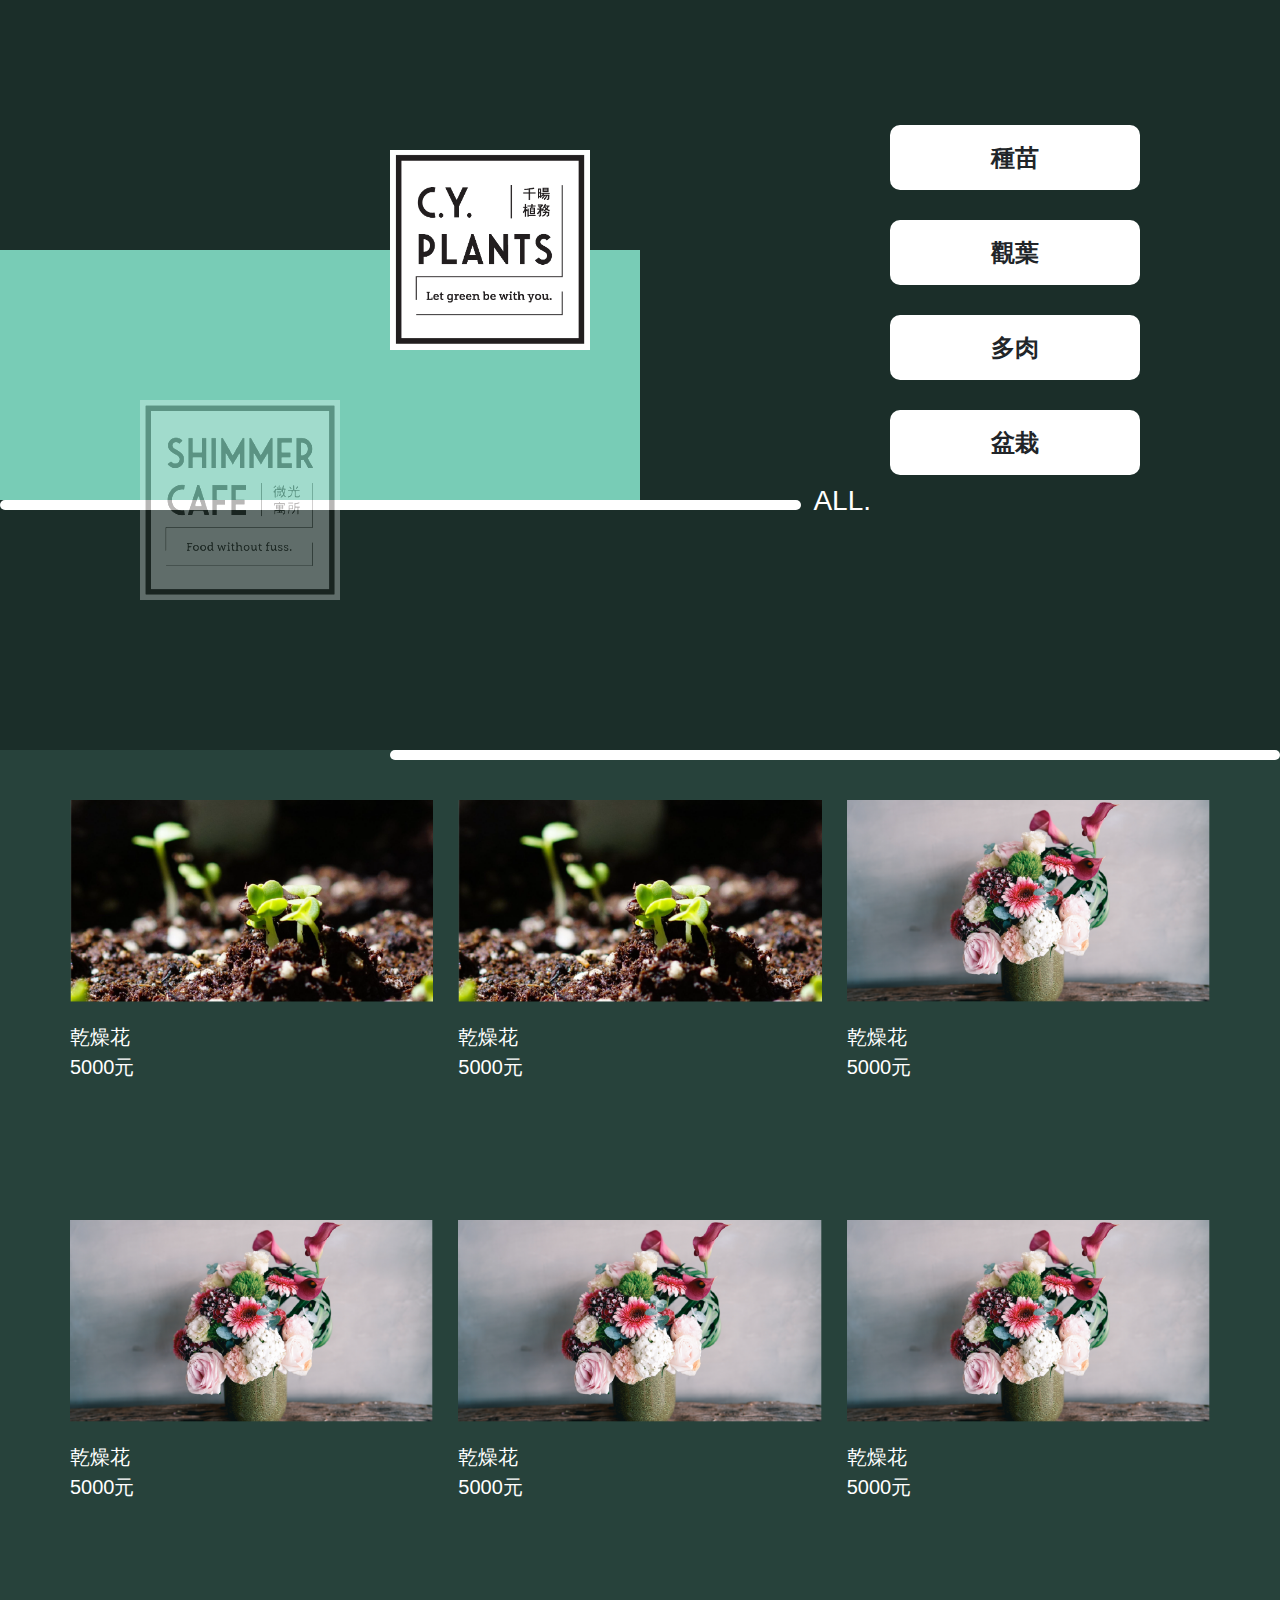
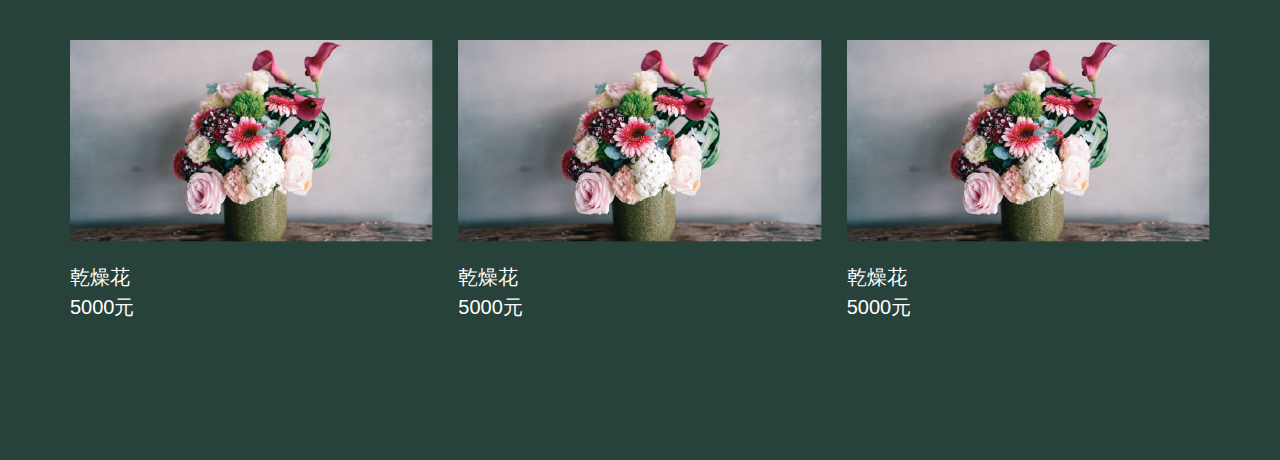
<file: cy_store.html>
<!DOCTYPE html>
<html lang="en">
<head>
    <meta charset="UTF-8">
    <meta name="viewport" content="width=device-width, initial-scale=1.0">
    <link rel="stylesheet" href="./css/cy_store.css">
    <link rel="stylesheet" href="https://stackpath.bootstrapcdn.com/bootstrap/4.4.1/css/bootstrap.min.css" integrity="sha384-Vkoo8x4CGsO3+Hhxv8T/Q5PaXtkKtu6ug5TOeNV6gBiFeWPGFN9MuhOf23Q9Ifjh" crossorigin="anonymous">
    <title>千暘植務店</title>
</head>
<body>
    <div class="shop_store">
        <header>
            <div class="bg-color">
                <div class="bg-bar"></div>
                <div class="cy_logo">
                    <a href="./cy_store.html">
                        <img src="./img/cy_plant/cy_logo_big.png" alt="">
                    </a>
                </div>
                <div class="cy_types" >
                    <div class="cy_type">種苗</div>
                    <div class="cy_type">觀葉</div>
                    <div class="cy_type">多肉</div>
                    <div class="cy_type">盆栽</div>
                </div>
                <div class="shimmer_logo">
                    <a href="./sc_store.html">
                        <img src="./img/sc_shop/sc_logo_big.png" alt="">
                    </a>
                </div>
                <div class="deco_line">
                    <a href="./shop_store.html">
                        <span>ALL.</span>
                    </a>
                </div>
                <div class="deco_line2"></div>
            </div>
        </header>
        <main>
            <div class="products_list container">
                <div class="product">
                    <div class="product_img">
                        <a href="./cy_store_item.html">
                            <img src="./img/cy_plant/product1.png" alt="">
                        </a>
                    </div>
                    <div class="product_title">
                        <span>乾燥花</span>
                    </div>
                    <div class="product_price">
                        5000元
                    </div>
                </div>
                <div class="product">
                    <div class="product_img">
                        <img src="./img/cy_plant/product1.png" alt="">
                    </div>
                    <div class="product_title">
                        <span>乾燥花</span>
                    </div>
                    <div class="product_price">
                        5000元
                    </div>
                </div>
                <div class="product">
                    <div class="product_img">
                        <img src="./img/cy_plant/product2.png" alt="">
                    </div>
                    <div class="product_title">
                        <span>乾燥花</span>
                    </div>
                    <div class="product_price">
                        5000元
                    </div>
                </div>
                <div class="product">
                    <div class="product_img">
                        <img src="./img/cy_plant/product2.png" alt="">
                    </div>
                    <div class="product_title">
                        <span>乾燥花</span>
                    </div>
                    <div class="product_price">
                        5000元
                    </div>
                </div>
                <div class="product">
                    <div class="product_img">
                        <img src="./img/cy_plant/product2.png" alt="">
                    </div>
                    <div class="product_title">
                        <span>乾燥花</span>
                    </div>
                    <div class="product_price">
                        5000元
                    </div>
                </div>
                <div class="product">
                    <div class="product_img">
                        <img src="./img/cy_plant/product2.png" alt="">
                    </div>
                    <div class="product_title">
                        <span>乾燥花</span>
                    </div>
                    <div class="product_price">
                        5000元
                    </div>
                </div>
                <div class="product">
                    <div class="product_img">
                        <img src="./img/cy_plant/product2.png" alt="">
                    </div>
                    <div class="product_title">
                        <span>乾燥花</span>
                    </div>
                    <div class="product_price">
                        5000元
                    </div>
                </div>
                <div class="product">
                    <div class="product_img">
                        <img src="./img/cy_plant/product2.png" alt="">
                    </div>
                    <div class="product_title">
                        <span>乾燥花</span>
                    </div>
                    <div class="product_price">
                        5000元
                    </div>
                </div>
                <div class="product">
                    <div class="product_img">
                        <img src="./img/cy_plant/product2.png" alt="">
                    </div>
                    <div class="product_title">
                        <span>乾燥花</span>
                    </div>
                    <div class="product_price">
                        5000元
                    </div>
                </div>
            </div>
        </main>
    </div>

    <script src="https://code.jquery.com/jquery-3.4.1.slim.min.js" integrity="sha384-J6qa4849blE2+poT4WnyKhv5vZF5SrPo0iEjwBvKU7imGFAV0wwj1yYfoRSJoZ+n" crossorigin="anonymous"></script>
    <script src="https://cdn.jsdelivr.net/npm/popper.js@1.16.0/dist/umd/popper.min.js" integrity="sha384-Q6E9RHvbIyZFJoft+2mJbHaEWldlvI9IOYy5n3zV9zzTtmI3UksdQRVvoxMfooAo" crossorigin="anonymous"></script>
    <script src="https://stackpath.bootstrapcdn.com/bootstrap/4.4.1/js/bootstrap.min.js" integrity="sha384-wfSDF2E50Y2D1uUdj0O3uMBJnjuUD4Ih7YwaYd1iqfktj0Uod8GCExl3Og8ifwB6" crossorigin="anonymous"></script>
</body>
</html>
</file>
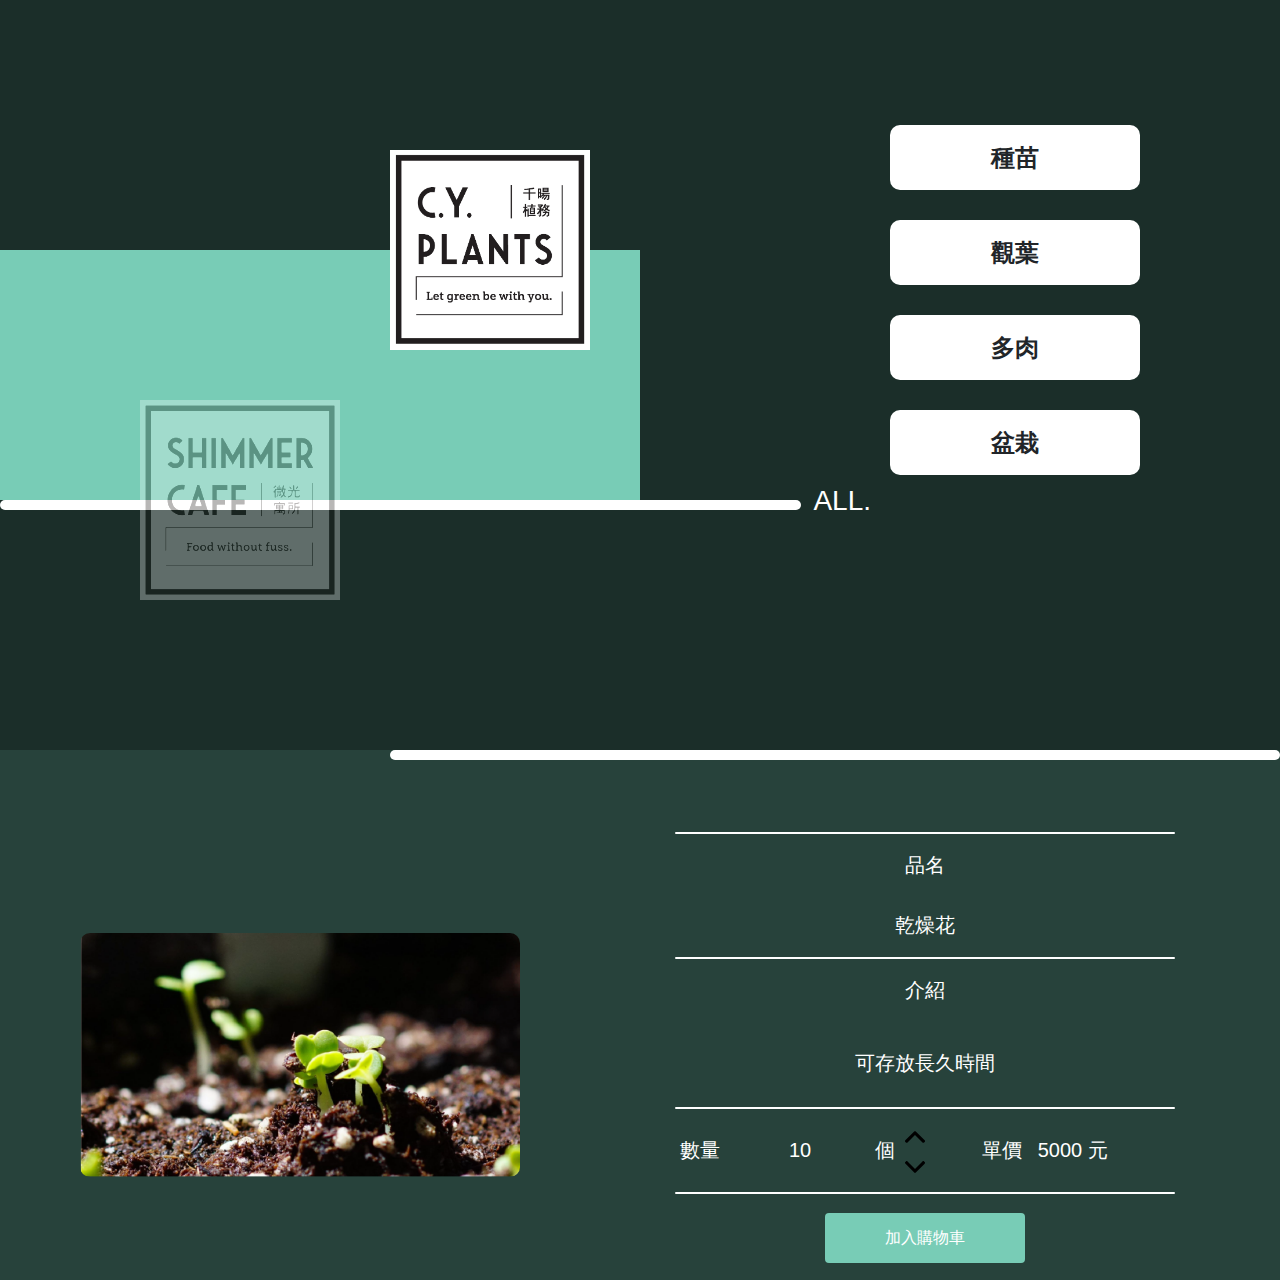
<file: cy_store_item.html>
<!DOCTYPE html>
<html lang="en">
<head>
    <meta charset="UTF-8">
    <meta name="viewport" content="width=device-width, initial-scale=1.0">
    <link rel="stylesheet" href="./css/cy_store.css">
    <link rel="stylesheet" href="https://stackpath.bootstrapcdn.com/bootstrap/4.4.1/css/bootstrap.min.css" integrity="sha384-Vkoo8x4CGsO3+Hhxv8T/Q5PaXtkKtu6ug5TOeNV6gBiFeWPGFN9MuhOf23Q9Ifjh" crossorigin="anonymous">
    <title>千暘植務店</title>
</head>
<body>
    <div class="shop_store">
        <header>
            <div class="bg-color">
                <div class="bg-bar"></div>
                <div class="cy_logo">
                    <a href="./cy_store.html">
                        <img src="./img/cy_plant/cy_logo_big.png" alt="">
                    </a>
                </div>
                <div class="cy_types" >
                    <div class="cy_type">種苗</div>
                    <div class="cy_type">觀葉</div>
                    <div class="cy_type">多肉</div>
                    <div class="cy_type">盆栽</div>
                </div>
                <div class="shimmer_logo">
                    <a href="./sc_store.html">
                        <img src="./img/sc_shop/sc_logo_big.png" alt="">
                    </a>
                </div>
                <div class="deco_line">
                    <a href="./shop_store.html">
                        <span>ALL.</span>
                    </a>
                </div>
                <div class="deco_line2">

                </div>
            </div>
        </header>
        <main>
            <div class="item container">
                <div class="item_img">
                    <div class="img">
                        <img src="./img/cy_plant/product1.png" alt="">
                    </div>
                </div>
                <div class="item_content">
                    <div class="white_bar"></div>
                    <span>品名</span>
                    <span class="product_title">乾燥花</span>
                    <div class="white_bar"></div>
                    <span>介紹</span>
                    <span class="item_intro">可存放長久時間</span>
                    <div class="white_bar"></div>
                    <div class="item_pay">
                        <div class="qty">
                            <span>數量</span>
                            <span class=".qty_input">10</span>
                            <span>個</span>
                            <div class="arrow">
                                <img src="./img/shop_store/up-arrow.svg" alt="">
                                <img src="./img/shop_store/down-arrow.svg" alt="">
                            </div>
                        </div>
                        <div class="price">
                            <span>單價</span>
                            <span>5000 元</span>
                        </div>
                    </div>
                    <div class="white_bar"></div>
                    <button class="btn btn-primary">加入購物車</button>
                </div>
            </div>
        </main>
    </div>

    <script src="https://code.jquery.com/jquery-3.4.1.slim.min.js" integrity="sha384-J6qa4849blE2+poT4WnyKhv5vZF5SrPo0iEjwBvKU7imGFAV0wwj1yYfoRSJoZ+n" crossorigin="anonymous"></script>
    <script src="https://cdn.jsdelivr.net/npm/popper.js@1.16.0/dist/umd/popper.min.js" integrity="sha384-Q6E9RHvbIyZFJoft+2mJbHaEWldlvI9IOYy5n3zV9zzTtmI3UksdQRVvoxMfooAo" crossorigin="anonymous"></script>
    <script src="https://stackpath.bootstrapcdn.com/bootstrap/4.4.1/js/bootstrap.min.js" integrity="sha384-wfSDF2E50Y2D1uUdj0O3uMBJnjuUD4Ih7YwaYd1iqfktj0Uod8GCExl3Og8ifwB6" crossorigin="anonymous"></script>

</body>
</html>
</file>
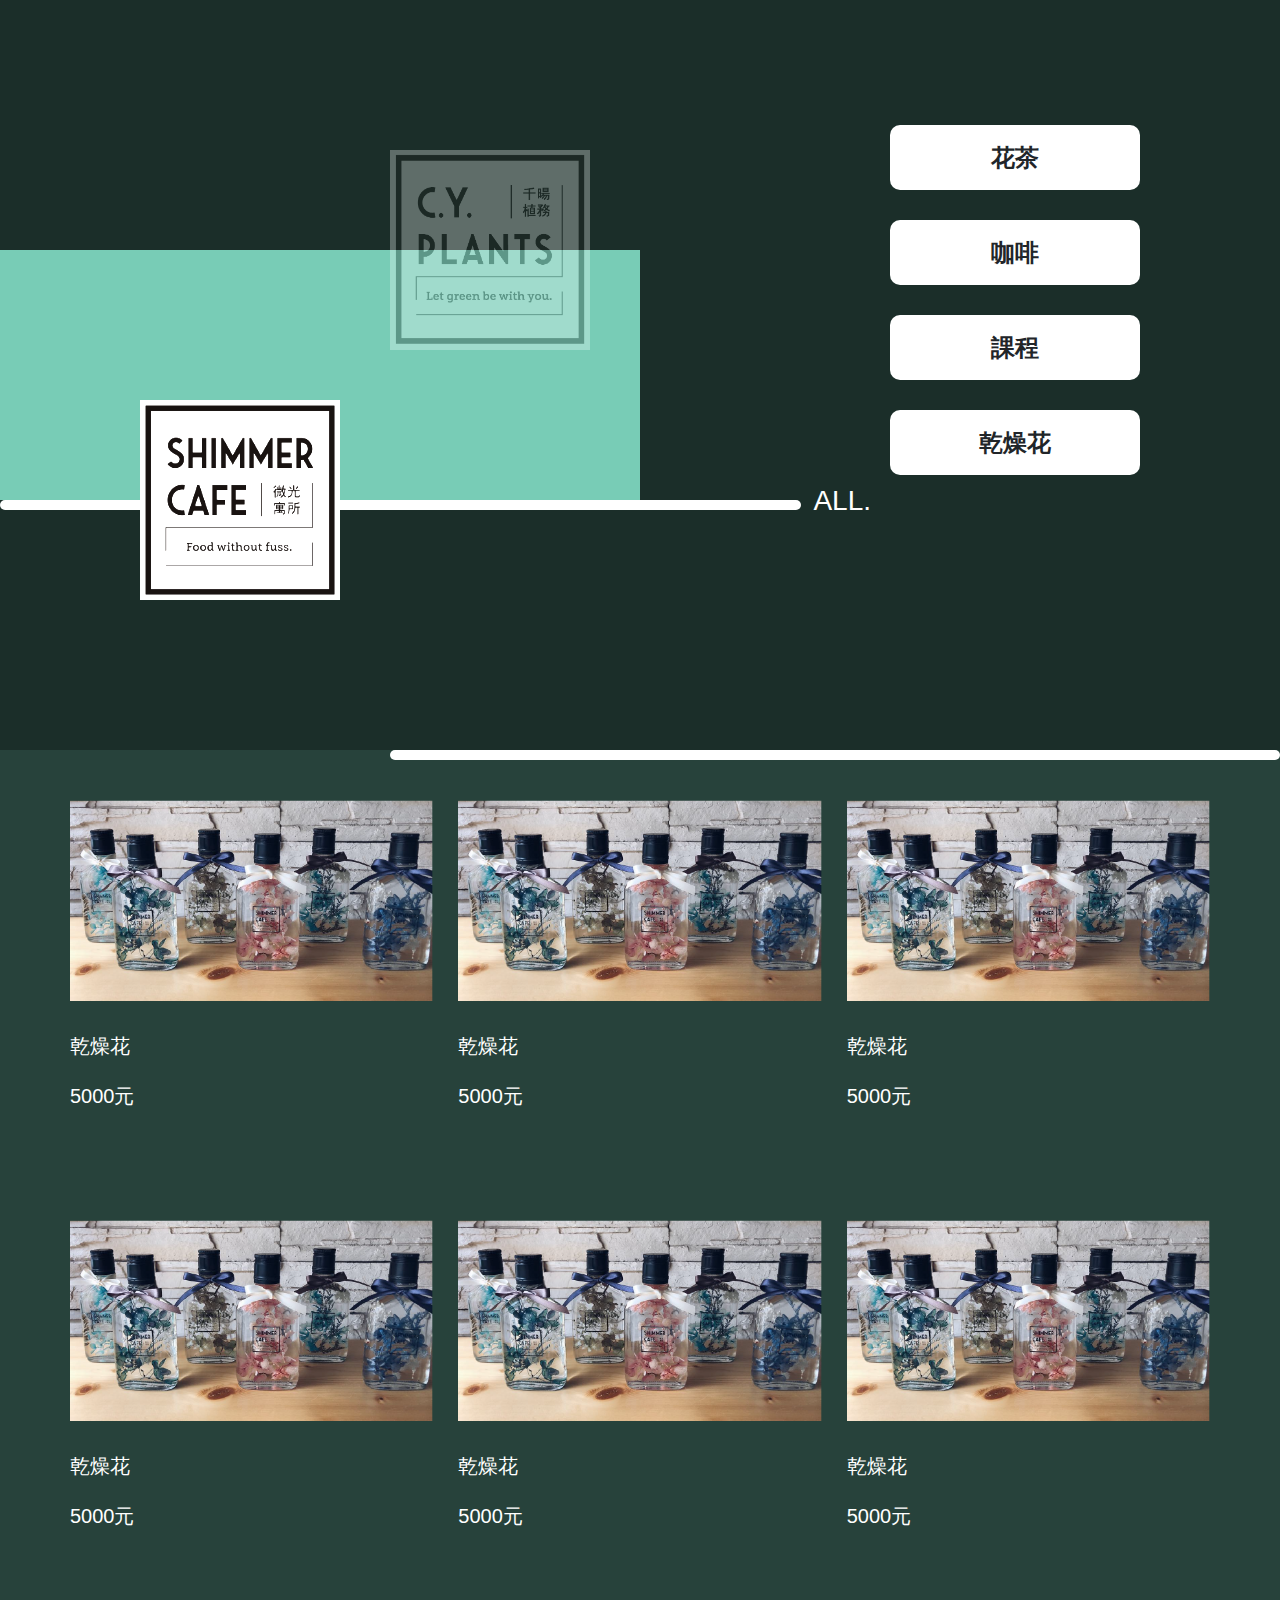
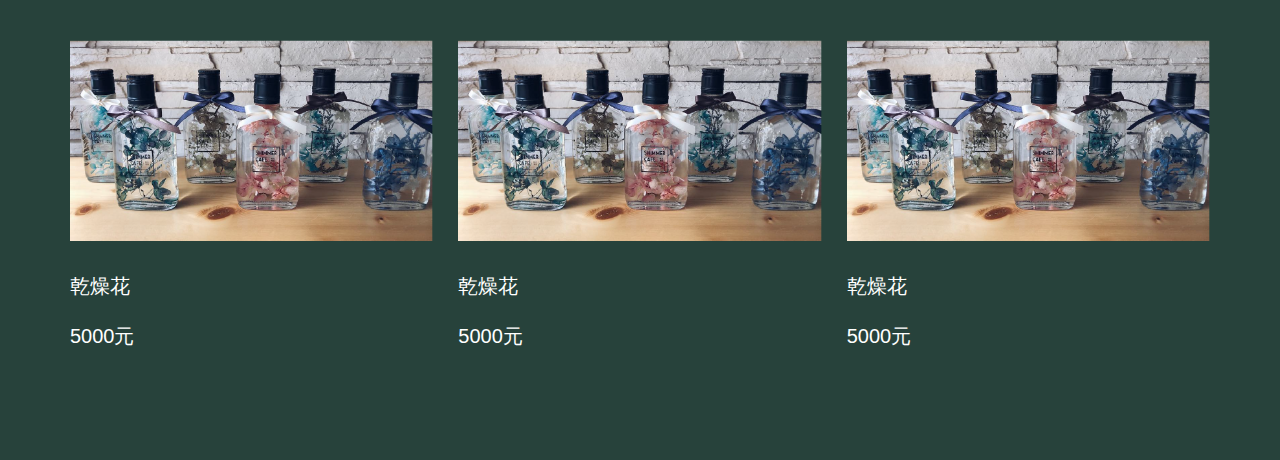
<file: sc_store.html>
<!DOCTYPE html>
<html lang="en">
<head>
    <meta charset="UTF-8">
    <meta name="viewport" content="width=device-width, initial-scale=1.0">
    <link rel="stylesheet" href="./css/sc_store.css">
    <link rel="stylesheet" href="https://stackpath.bootstrapcdn.com/bootstrap/4.4.1/css/bootstrap.min.css" integrity="sha384-Vkoo8x4CGsO3+Hhxv8T/Q5PaXtkKtu6ug5TOeNV6gBiFeWPGFN9MuhOf23Q9Ifjh" crossorigin="anonymous">
    <title>微光寓所</title>
</head>
<body>
    <div class="shop_store">
        <header>
            <div class="bg-color">
                <div class="bg-bar"></div>
                <div class="cy_logo">
                    <a href="./cy_store.html">
                        <img src="./img/cy_plant/cy_logo_big.png" alt="">
                    </a>
                </div>
                <div class="shimmer_logo">
                    <a href="./sc_store.html">
                        <img src="./img/sc_shop/sc_logo_big.png" alt="">
                    </a>
                </div>
                <div class="sc_types" >
                    <div class="sc_type">花茶</div>
                    <div class="sc_type">咖啡</div>
                    <div class="sc_type">課程</div>
                    <div class="sc_type">乾燥花</div>
                </div>
                <div class="deco_line">
                    <a href="./shop_store.html">
                        <span>ALL.</span>
                    </a>
                </div>
                <div class="deco_line2">

                </div>
            </div>
        </header>
        <main>
            <div class="products_list container">
                <div class="product">
                    <div class="product_img">
                        <img src="./img/sc_shop/product1.png" alt="">
                    </div>
                    <div class="product_title">
                        <span>乾燥花</span>
                    </div>
                    <div class="product_price">
                        5000元
                    </div>
                </div>
                <div class="product">
                    <div class="product_img">
                        <img src="./img/sc_shop/product1.png" alt="">
                    </div>
                    <div class="product_title">
                        <span>乾燥花</span>
                    </div>
                    <div class="product_price">
                        5000元
                    </div>
                </div>
                <div class="product">
                    <div class="product_img">
                        <img src="./img/sc_shop/product1.png" alt="">
                    </div>
                    <div class="product_title">
                        <span>乾燥花</span>
                    </div>
                    <div class="product_price">
                        5000元
                    </div>
                </div>
                <div class="product">
                    <div class="product_img">
                        <img src="./img/sc_shop/product1.png" alt="">
                    </div>
                    <div class="product_title">
                        <span>乾燥花</span>
                    </div>
                    <div class="product_price">
                        5000元
                    </div>
                </div>
                <div class="product">
                    <div class="product_img">
                        <img src="./img/sc_shop/product1.png" alt="">
                    </div>
                    <div class="product_title">
                        <span>乾燥花</span>
                    </div>
                    <div class="product_price">
                        5000元
                    </div>
                </div>
                <div class="product">
                    <div class="product_img">
                        <img src="./img/sc_shop/product1.png" alt="">
                    </div>
                    <div class="product_title">
                        <span>乾燥花</span>
                    </div>
                    <div class="product_price">
                        5000元
                    </div>
                </div>
                <div class="product">
                    <div class="product_img">
                        <img src="./img/sc_shop/product1.png" alt="">
                    </div>
                    <div class="product_title">
                        <span>乾燥花</span>
                    </div>
                    <div class="product_price">
                        5000元
                    </div>
                </div>
                <div class="product">
                    <div class="product_img">
                        <img src="./img/sc_shop/product1.png" alt="">
                    </div>
                    <div class="product_title">
                        <span>乾燥花</span>
                    </div>
                    <div class="product_price">
                        5000元
                    </div>
                </div>
                <div class="product">
                    <div class="product_img">
                        <img src="./img/sc_shop/product1.png" alt="">
                    </div>
                    <div class="product_title">
                        <span>乾燥花</span>
                    </div>
                    <div class="product_price">
                        5000元
                    </div>
                </div>
            </div>
        </main>
    </div>

    <script src="https://code.jquery.com/jquery-3.4.1.slim.min.js" integrity="sha384-J6qa4849blE2+poT4WnyKhv5vZF5SrPo0iEjwBvKU7imGFAV0wwj1yYfoRSJoZ+n" crossorigin="anonymous"></script>
    <script src="https://cdn.jsdelivr.net/npm/popper.js@1.16.0/dist/umd/popper.min.js" integrity="sha384-Q6E9RHvbIyZFJoft+2mJbHaEWldlvI9IOYy5n3zV9zzTtmI3UksdQRVvoxMfooAo" crossorigin="anonymous"></script>
    <script src="https://stackpath.bootstrapcdn.com/bootstrap/4.4.1/js/bootstrap.min.js" integrity="sha384-wfSDF2E50Y2D1uUdj0O3uMBJnjuUD4Ih7YwaYd1iqfktj0Uod8GCExl3Og8ifwB6" crossorigin="anonymous"></script>
</body>
</html>
</file>
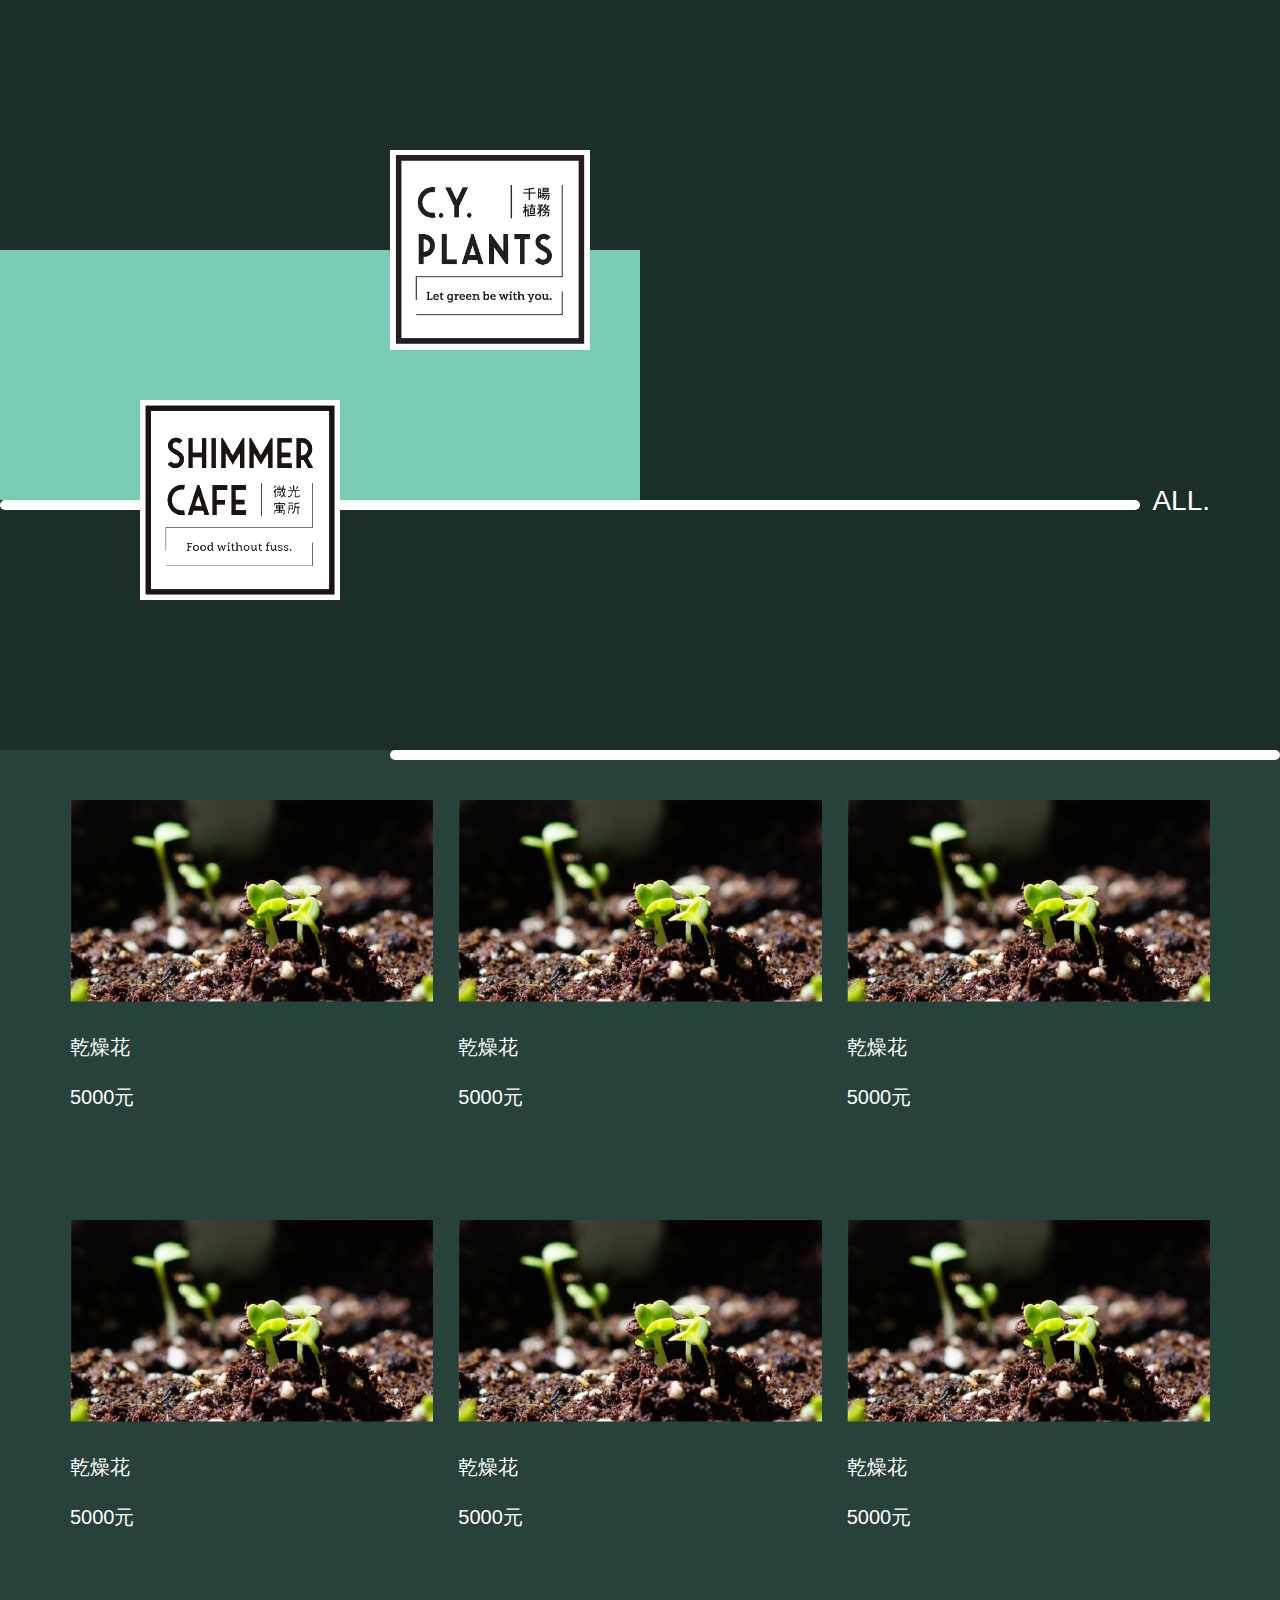
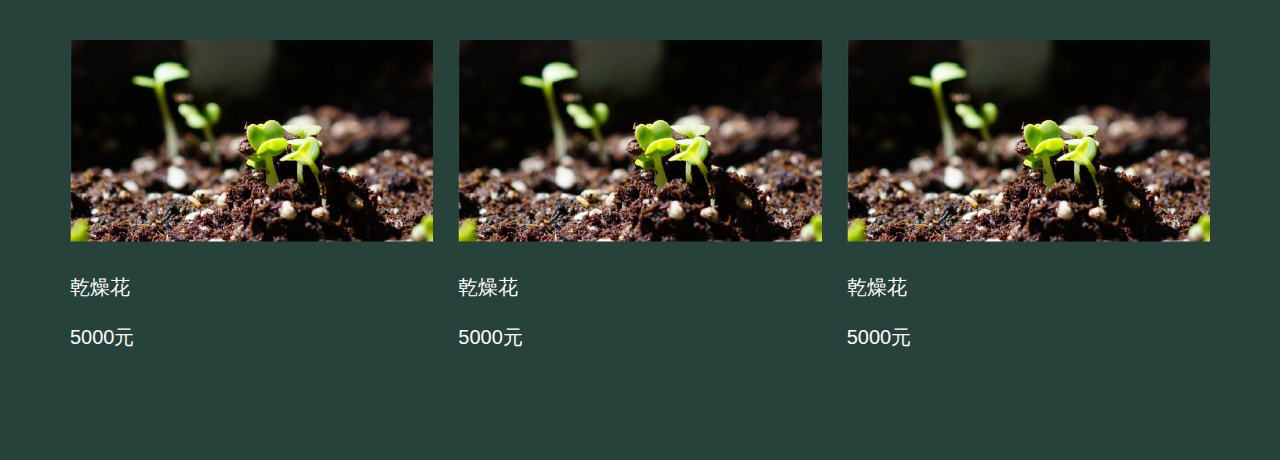
<file: shop_store.html>
<!DOCTYPE html>
<html lang="en">
<head>
    <meta charset="UTF-8">
    <meta name="viewport" content="width=device-width, initial-scale=1.0">
    <!-- <link rel="stylesheet" href="shop_store.css"> -->
    <link rel="stylesheet" href="./css/shop_store.css">
    <link rel="stylesheet" href="https://stackpath.bootstrapcdn.com/bootstrap/4.4.1/css/bootstrap.min.css" integrity="sha384-Vkoo8x4CGsO3+Hhxv8T/Q5PaXtkKtu6ug5TOeNV6gBiFeWPGFN9MuhOf23Q9Ifjh" crossorigin="anonymous">
    <title>千暘植務店 & 微光寓所</title>
</head>
<body>
    <div class="shop_store">
        <header>
            <div class="bg-color">
                <div class="bg-bar"></div>
                <div class="cy_logo">
                    <a href="./cy_store.html">
                        <img src="./img/cy_plant/cy_logo_big.png" alt="">
                    </a>
                </div>
                <div class="shimmer_logo">
                    <a href="./sc_store.html">
                        <img src="./img/sc_shop/sc_logo_big.png" alt="">
                    </a>
                </div>
                <div class="deco_line">
                    <a href="./shop_store.html">
                        <span>ALL.</span>
                    </a>
                </div>
                <div class="deco_line2">

                </div>
            </div>
        </header>
        <main>
            <div class="products_list container">
                <div class="product">
                    <div class="product_img">
                        <img src="./img/cy_plant/product1.png" alt="">
                    </div>
                    <div class="product_title">
                        <span>乾燥花</span>
                    </div>
                    <div class="product_price">
                        5000元
                    </div>
                </div>
                <div class="product">
                    <div class="product_img">
                        <img src="./img/cy_plant/product1.png" alt="">
                    </div>
                    <div class="product_title">
                        <span>乾燥花</span>
                    </div>
                    <div class="product_price">
                        5000元
                    </div>
                </div>
                <div class="product">
                    <div class="product_img">
                        <img src="./img/cy_plant/product1.png" alt="">
                    </div>
                    <div class="product_title">
                        <span>乾燥花</span>
                    </div>
                    <div class="product_price">
                        5000元
                    </div>
                </div>
                <div class="product">
                    <div class="product_img">
                        <img src="./img/cy_plant/product1.png" alt="">
                    </div>
                    <div class="product_title">
                        <span>乾燥花</span>
                    </div>
                    <div class="product_price">
                        5000元
                    </div>
                </div>
                <div class="product">
                    <div class="product_img">
                        <img src="./img/cy_plant/product1.png" alt="">
                    </div>
                    <div class="product_title">
                        <span>乾燥花</span>
                    </div>
                    <div class="product_price">
                        5000元
                    </div>
                </div>
                <div class="product">
                    <div class="product_img">
                        <img src="./img/cy_plant/product1.png" alt="">
                    </div>
                    <div class="product_title">
                        <span>乾燥花</span>
                    </div>
                    <div class="product_price">
                        5000元
                    </div>
                </div>
                <div class="product">
                    <div class="product_img">
                        <img src="./img/cy_plant/product1.png" alt="">
                    </div>
                    <div class="product_title">
                        <span>乾燥花</span>
                    </div>
                    <div class="product_price">
                        5000元
                    </div>
                </div>
                <div class="product">
                    <div class="product_img">
                        <img src="./img/cy_plant/product1.png" alt="">
                    </div>
                    <div class="product_title">
                        <span>乾燥花</span>
                    </div>
                    <div class="product_price">
                        5000元
                    </div>
                </div>
                <div class="product">
                    <div class="product_img">
                        <img src="./img/cy_plant/product1.png" alt="">
                    </div>
                    <div class="product_title">
                        <span>乾燥花</span>
                    </div>
                    <div class="product_price">
                        5000元
                    </div>
                </div>
            </div>
        </main>
    </div>

    <script src="https://code.jquery.com/jquery-3.4.1.slim.min.js" integrity="sha384-J6qa4849blE2+poT4WnyKhv5vZF5SrPo0iEjwBvKU7imGFAV0wwj1yYfoRSJoZ+n" crossorigin="anonymous"></script>
    <script src="https://cdn.jsdelivr.net/npm/popper.js@1.16.0/dist/umd/popper.min.js" integrity="sha384-Q6E9RHvbIyZFJoft+2mJbHaEWldlvI9IOYy5n3zV9zzTtmI3UksdQRVvoxMfooAo" crossorigin="anonymous"></script>
    <script src="https://stackpath.bootstrapcdn.com/bootstrap/4.4.1/js/bootstrap.min.js" integrity="sha384-wfSDF2E50Y2D1uUdj0O3uMBJnjuUD4Ih7YwaYd1iqfktj0Uod8GCExl3Og8ifwB6" crossorigin="anonymous"></script>
</body>
</html>
</file>
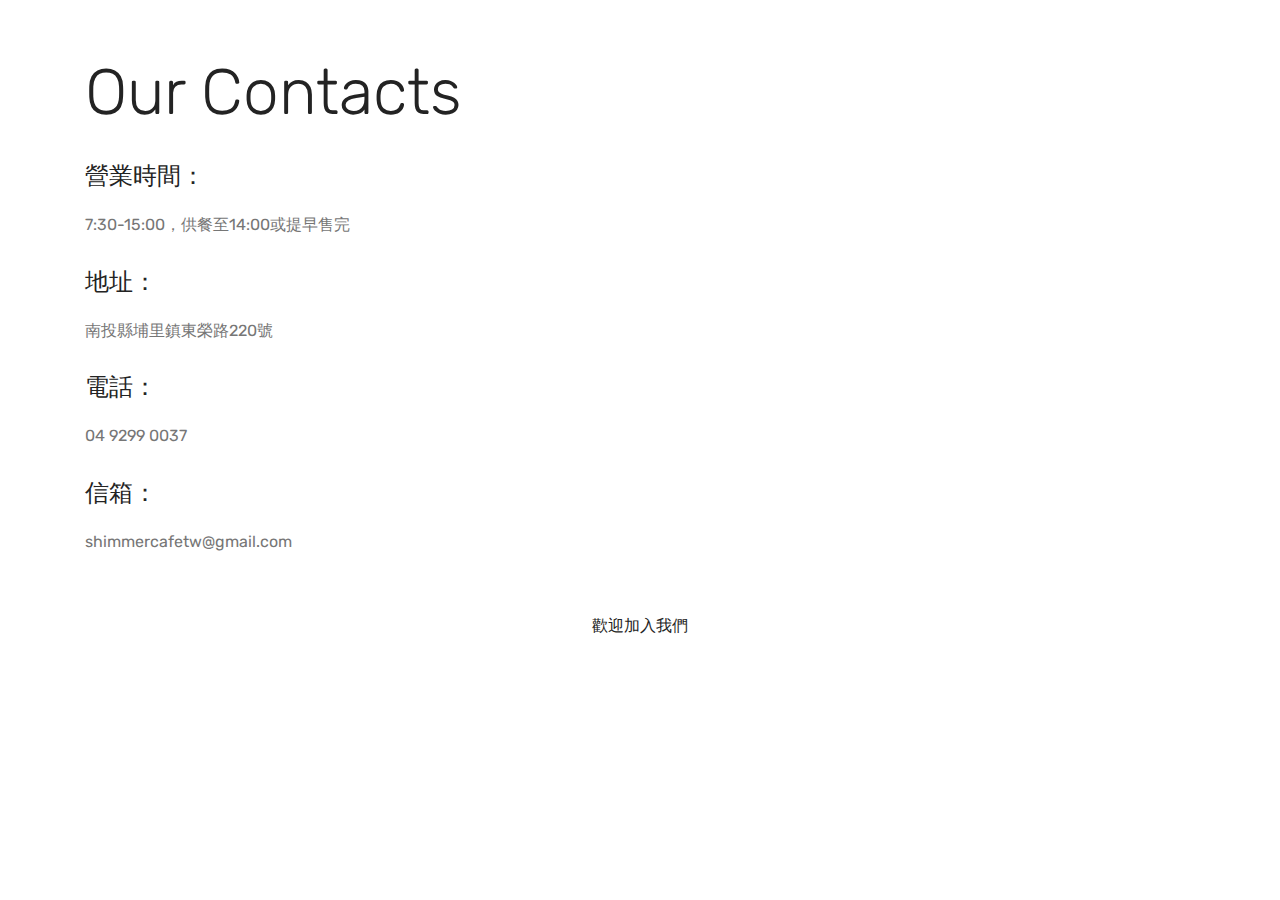
<file: 環境/map.html>
<!DOCTYPE html>
<html>

<head>
    <meta charset="UTF-8">
    <meta http-equiv="X-UA-Compatible" content="IE=edge">
    <meta name="viewport" content="width=device-width, initial-scale=1, minimum-scale=1">
    <link rel="shortcut icon" href="assets/images/mbr-122x116.png" type="image/x-icon">
    <meta name="description" content="Website Maker Description">

    <title>map</title>
    <link rel="stylesheet" href="assets/bootstrap/css/bootstrap.min.css">
    <link rel="stylesheet" href="assets/bootstrap/css/bootstrap-grid.min.css">
    <link rel="stylesheet" href="assets/bootstrap/css/bootstrap-reboot.min.css">
    <link rel="stylesheet" href="assets/tether/tether.min.css">
    <link rel="stylesheet" href="assets/theme/css/style.css">
    <link rel="preload" as="style" href="assets/mobirise/css/mbr-additional.css">
    <link rel="stylesheet" href="assets/mobirise/css/mbr-additional.css" type="text/css">

    <style>

        footer{
            background-color: white;
        }
    </style>

</head>

<body>
    <section class="mbr-section contacts1 cid-rTc7pdan9S" >

        <div class="container">
            <div class="row">
                <!--Titles-->
                <div class="title col-12">
                    <h2 class="align-left mbr-fonts-style display-1">
                        Our Contacts
                    </h2>
                </div>
                <!--Left-->
                <div class="col-12 col-md-6">
                    <div class="left-block wrapper">
                        <div class="b b-adress">
                            <h5 class="align-left mbr-fonts-style m-0 display-5">
                                營業時間：</h5>
                            <p class="mbr-text align-left mbr-fonts-style display-7">
                                7:30-15:00，供餐至14:00或提早售完
                            </p>
                        </div>
                        <div class="b b-adress">
                            <h5 class="align-left mbr-fonts-style m-0 display-5">
                                地址：</h5>
                            <p class="mbr-text align-left mbr-fonts-style display-7">
                                南投縣埔里鎮東榮路220號
                            </p>
                        </div>
                        <div class="b b-phone">
                            <h5 class="align-left mbr-fonts-style m-0 display-5">
                                電話：</h5>
                            <p class="mbr-text align-left mbr-fonts-style display-7">
                                04 9299 0037
                            </p>
                        </div>
                        <div class="b b-mail">
                            <h5 class="align-left mbr-fonts-style m-0 display-5">信箱：</h5>
                            <p class="mbr-text align-left mbr-fonts-style display-7">shimmercafetw@gmail.com&nbsp;<br>
                            </p>
                        </div>
                    </div>
                </div>
                <!--Right-->
                <div class="col-12 col-md-6">
                    <div class="google-map"><iframe frameborder="0" style="border:0"
                            src="https://www.google.com/maps/embed/v1/place?key=AIzaSyCy9r70T3NYf3PhvVflTo0_zdif2_IoIYs&amp;q=place_id:ChIJYb0rqZ7ZaDQRs0CREdB6kzc"
                            allowfullscreen=""></iframe></div>
                </div>
            </div>
        </div>
    </section>
    <section>
        <footer>
            <div class="container">
                <div class="row justify-content-center">
                    <div>歡迎加入我們</div>
                </div>
            </div>

        </footer>
    </section>


    <script src="assets/web/assets/jquery/jquery.min.js"></script>
    <script src="assets/popper/popper.min.js"></script>
    <script src="assets/bootstrap/js/bootstrap.min.js"></script>
    <script src="assets/tether/tether.min.js"></script>
    <script src="assets/smoothscroll/smooth-scroll.js"></script>
    <script src="assets/theme/js/script.js"></script>


    <div id="scrollToTop" class="scrollToTop mbr-arrow-up"><a style="text-align: center;"><i
                class="mbr-arrow-up-icon mbr-arrow-up-icon-cm cm-icon cm-icon-smallarrow-up"></i></a></div>
</body>

</html>
</file>
<file: css/cy_store.css>
body {
  margin: 0;
}

.shop_store header .bg-color {
  background-color: #1B2E29;
  width: 100%;
  height: 750px;
  display: -ms-grid;
  display: grid;
  -ms-grid-rows: (125px)[6];
      grid-template-rows: repeat(6, 125px);
  -ms-grid-columns: 1fr 1fr 250px 250px 250px 250px 1fr 1fr;
      grid-template-columns: 1fr 1fr 250px 250px 250px 250px 1fr 1fr;
}

.shop_store header .bg-color .bg-bar {
  width: 100%;
  height: 100%;
  background-color: #78CCB6;
  -ms-grid-row: 3;
  -ms-grid-row-span: 2;
  grid-row: 3 / 5;
  -ms-grid-column: 1;
  -ms-grid-column-span: 4;
  grid-column: 1 / 5;
}

.shop_store header .bg-color .cy_logo {
  -ms-grid-row: 2;
  -ms-grid-row-span: 2;
  grid-row: 2 / 4;
  -ms-grid-column: 4;
  grid-column: 4;
  -ms-flex-item-align: center;
      -ms-grid-row-align: center;
      align-self: center;
  z-index: 5;
}

.shop_store header .bg-color .cy_logo img {
  width: 200px;
}

.shop_store header .bg-color .cy_types {
  -ms-grid-row: 2;
  grid-row: 2;
  -ms-grid-column: 6;
  grid-column: 6;
  display: -ms-grid;
  display: grid;
  -ms-grid-columns: 250px;
      grid-template-columns: 250px;
  grid-row-gap: 30px;
  -ms-grid-rows: (65px)[4];
      grid-template-rows: repeat(4, 65px);
  -webkit-box-pack: center;
      -ms-flex-pack: center;
          justify-content: center;
}

.shop_store header .bg-color .cy_types .cy_type {
  background-color: #fff;
  font-size: 24px;
  font-weight: 600;
  border-radius: 10px;
  text-align: center;
  line-height: 65px;
}

.shop_store header .bg-color .shimmer_logo {
  -ms-grid-row: 4;
  -ms-grid-row-span: 2;
  grid-row: 4 / 6;
  -ms-grid-column: 3;
  -ms-grid-column-span: 1;
  grid-column: 3 / 4;
  z-index: 5;
  -ms-flex-item-align: center;
      -ms-grid-row-align: center;
      align-self: center;
  opacity: 0.3;
}

.shop_store header .bg-color .shimmer_logo img {
  width: 200px;
  -webkit-filter: contrast(200%);
  /* Safari */
  filter: contrast(200%);
}

.shop_store header .bg-color .sc_types {
  -ms-grid-row: 2;
  grid-row: 2;
  -ms-grid-column: 6;
  grid-column: 6;
  display: -ms-grid;
  display: grid;
  -ms-grid-columns: 250px;
      grid-template-columns: 250px;
  grid-row-gap: 30px;
  -ms-grid-rows: (65px)[4];
      grid-template-rows: repeat(4, 65px);
  -webkit-box-pack: center;
      -ms-flex-pack: center;
          justify-content: center;
}

.shop_store header .bg-color .sc_types .sc_type {
  background-color: #fff;
  font-size: 24px;
  font-weight: 600;
  border-radius: 10px;
  text-align: center;
  line-height: 65px;
}

.shop_store header .bg-color .deco_line {
  width: 100%;
  height: 10px;
  border-radius: 5px;
  background-color: #fff;
  -ms-grid-row: 5;
  grid-row: 5;
  -ms-grid-column: 1;
  -ms-grid-column-span: 5;
  grid-column: 1 / span 5;
  width: 90%;
  position: relative;
}

.shop_store header .bg-color .deco_line span {
  position: absolute;
  right: -70px;
  top: -20px;
  color: #fff;
  font-size: 28px;
}

.shop_store header .bg-color .deco_line2 {
  width: 100%;
  height: 10px;
  border-radius: 5px;
  background-color: #fff;
  -ms-grid-row: 8;
  grid-row: 8;
  -ms-grid-column: 4;
  -ms-grid-column-span: 6;
  grid-column: 4 / span 6;
}

.shop_store main {
  background-color: #27423B;
  font-size: 20px;
}

.shop_store main .products_list {
  display: -ms-grid;
  display: grid;
  -ms-grid-columns: (1fr)[3];
      grid-template-columns: repeat(3, 1fr);
  -ms-grid-rows: (420px)[3];
      grid-template-rows: repeat(3, 420px);
  grid-column-gap: 25px;
  padding: 50px 0 0 0;
}

.shop_store main .products_list .product {
  color: #fff;
}

.shop_store main .products_list .product .product_img {
  margin: 0 0 20px 0;
}

.shop_store main .products_list .product .product_img img {
  width: 100%;
}

.shop_store main .item {
  display: -ms-grid;
  display: grid;
  -ms-grid-columns: 1fr 1fr;
      grid-template-columns: 1fr 1fr;
  -ms-grid-rows: 50vh;
      grid-template-rows: 50vh;
  padding: 80px 0 0 0;
  color: #fff;
}

.shop_store main .item .item_img {
  -ms-flex-item-align: center;
      -ms-grid-row-align: center;
      align-self: center;
  padding: 0 10px;
}

.shop_store main .item .item_img .img {
  -webkit-box-pack: center;
      -ms-flex-pack: center;
          justify-content: center;
  width: 80%;
}

.shop_store main .item .item_img .img img {
  display: -ms-grid;
  display: grid;
  border-radius: 10px;
  width: 100%;
}

.shop_store main .item .item_content {
  display: -ms-grid;
  display: grid;
  -ms-grid-rows: 5px 60px 60px 5px 60px 1fr 5px 80px 5px 1fr;
      grid-template-rows: 5px 60px 60px 5px 60px 1fr 5px 80px 5px 1fr;
  -webkit-box-pack: center;
      -ms-flex-pack: center;
          justify-content: center;
  -webkit-box-align: center;
      -ms-flex-align: center;
          align-items: center;
  text-align: center;
}

.shop_store main .item .item_content .white_bar {
  width: 500px;
  border-radius: 10px;
  height: 2px;
  background-color: #fff;
}

.shop_store main .item .item_content .item_pay {
  display: -ms-grid;
  display: grid;
  -ms-grid-columns: 1fr 1fr;
      grid-template-columns: 1fr 1fr;
  -webkit-box-align: center;
      -ms-flex-align: center;
          align-items: center;
}

.shop_store main .item .item_content .item_pay span {
  line-height: 40px;
  margin: 0 10px 0 0;
  text-align: center;
}

.shop_store main .item .item_content .item_pay .qty {
  display: -ms-grid;
  display: grid;
  -ms-grid-columns: 60px 1fr 30px 20px;
      grid-template-columns: 60px 1fr 30px 20px;
  -ms-grid-rows: 40px;
      grid-template-rows: 40px;
  -webkit-box-align: center;
      -ms-flex-align: center;
          align-items: center;
}

.shop_store main .item .item_content .item_pay .qty .qty_input {
  width: 100%;
  height: 40px;
  margin: 0 10px 0 0;
}

.shop_store main .item .item_content .item_pay .qty img {
  width: 20px;
}

.shop_store main .item .item_content .btn {
  width: 200px;
  height: 50px;
  -ms-grid-column-align: center;
      justify-self: center;
  background-color: #78CCB6;
  border: none;
}

.shop_store main .item .item_content .btn:hover {
  opacity: 0.8;
}
/*# sourceMappingURL=cy_store.css.map */
</file>
<file: css/sc_store.css>
body {
  margin: 0;
}

.shop_store header .bg-color {
  background-color: #1B2E29;
  width: 100%;
  height: 750px;
  display: -ms-grid;
  display: grid;
  -ms-grid-rows: (125px)[6];
      grid-template-rows: repeat(6, 125px);
  -ms-grid-columns: 1fr 1fr 250px 250px 250px 250px 1fr 1fr;
      grid-template-columns: 1fr 1fr 250px 250px 250px 250px 1fr 1fr;
}

.shop_store header .bg-color .bg-bar {
  width: 100%;
  height: 100%;
  background-color: #78CCB6;
  -ms-grid-row: 3;
  -ms-grid-row-span: 2;
  grid-row: 3 / 5;
  -ms-grid-column: 1;
  -ms-grid-column-span: 4;
  grid-column: 1 / 5;
}

.shop_store header .bg-color .cy_logo {
  -ms-grid-row: 2;
  -ms-grid-row-span: 2;
  grid-row: 2 / 4;
  -ms-grid-column: 4;
  grid-column: 4;
  -ms-flex-item-align: center;
      -ms-grid-row-align: center;
      align-self: center;
  z-index: 5;
  opacity: 0.3;
}

.shop_store header .bg-color .cy_logo img {
  width: 200px;
}

.shop_store header .bg-color .cy_types {
  -ms-grid-row: 2;
  grid-row: 2;
  -ms-grid-column: 6;
  grid-column: 6;
  display: -ms-grid;
  display: grid;
  -ms-grid-columns: 250px;
      grid-template-columns: 250px;
  grid-row-gap: 30px;
  -ms-grid-rows: (65px)[4];
      grid-template-rows: repeat(4, 65px);
  -webkit-box-pack: center;
      -ms-flex-pack: center;
          justify-content: center;
}

.shop_store header .bg-color .cy_types .cy_type {
  background-color: #fff;
  font-size: 24px;
  font-weight: 600;
  border-radius: 10px;
  text-align: center;
  line-height: 65px;
}

.shop_store header .bg-color .shimmer_logo {
  -ms-grid-row: 4;
  -ms-grid-row-span: 2;
  grid-row: 4 / 6;
  -ms-grid-column: 3;
  -ms-grid-column-span: 1;
  grid-column: 3 / 4;
  z-index: 5;
  -ms-flex-item-align: center;
      -ms-grid-row-align: center;
      align-self: center;
}

.shop_store header .bg-color .shimmer_logo img {
  width: 200px;
  -webkit-filter: contrast(200%);
  /* Safari */
  filter: contrast(200%);
}

.shop_store header .bg-color .sc_types {
  -ms-grid-row: 2;
  grid-row: 2;
  -ms-grid-column: 6;
  grid-column: 6;
  display: -ms-grid;
  display: grid;
  -ms-grid-columns: 250px;
      grid-template-columns: 250px;
  grid-row-gap: 30px;
  -ms-grid-rows: (65px)[4];
      grid-template-rows: repeat(4, 65px);
  -webkit-box-pack: center;
      -ms-flex-pack: center;
          justify-content: center;
}

.shop_store header .bg-color .sc_types .sc_type {
  background-color: #fff;
  font-size: 24px;
  font-weight: 600;
  border-radius: 10px;
  text-align: center;
  line-height: 65px;
}

.shop_store header .bg-color .deco_line {
  width: 100%;
  height: 10px;
  border-radius: 5px;
  background-color: #fff;
  -ms-grid-row: 5;
  grid-row: 5;
  -ms-grid-column: 1;
  -ms-grid-column-span: 5;
  grid-column: 1 / span 5;
  width: 90%;
  position: relative;
}

.shop_store header .bg-color .deco_line span {
  position: absolute;
  right: -70px;
  top: -20px;
  color: #fff;
  font-size: 28px;
}

.shop_store header .bg-color .deco_line2 {
  width: 100%;
  height: 10px;
  border-radius: 5px;
  background-color: #fff;
  -ms-grid-row: 8;
  grid-row: 8;
  -ms-grid-column: 4;
  -ms-grid-column-span: 6;
  grid-column: 4 / span 6;
}

.shop_store main {
  background-color: #27423B;
  font-size: 20px;
  line-height: 50px;
}

.shop_store main .products_list {
  display: -ms-grid;
  display: grid;
  -ms-grid-columns: (1fr)[3];
      grid-template-columns: repeat(3, 1fr);
  -ms-grid-rows: (420px)[3];
      grid-template-rows: repeat(3, 420px);
  grid-column-gap: 25px;
  padding: 50px 0 0 0;
}

.shop_store main .products_list .product {
  color: #fff;
}

.shop_store main .products_list .product .product_img {
  margin: 0 0 20px 0;
}

.shop_store main .products_list .product .product_img img {
  width: 100%;
}
/*# sourceMappingURL=sc_store.css.map */
</file>
<file: css/shop_store.css>
body {
  margin: 0;
}

.shop_store header .bg-color {
  background-color: #1B2E29;
  width: 100%;
  height: 750px;
  display: -ms-grid;
  display: grid;
  -ms-grid-rows: (125px)[6];
      grid-template-rows: repeat(6, 125px);
  -ms-grid-columns: 1fr 1fr 250px 250px 250px 250px 1fr 1fr;
      grid-template-columns: 1fr 1fr 250px 250px 250px 250px 1fr 1fr;
}

.shop_store header .bg-color .bg-bar {
  width: 100%;
  height: 100%;
  background-color: #78CCB6;
  -ms-grid-row: 3;
  -ms-grid-row-span: 2;
  grid-row: 3 / 5;
  -ms-grid-column: 1;
  -ms-grid-column-span: 4;
  grid-column: 1 / 5;
}

.shop_store header .bg-color .cy_logo {
  -ms-grid-row: 2;
  -ms-grid-row-span: 2;
  grid-row: 2 / 4;
  -ms-grid-column: 4;
  grid-column: 4;
  -ms-flex-item-align: center;
      -ms-grid-row-align: center;
      align-self: center;
  z-index: 5;
}

.shop_store header .bg-color .cy_logo img {
  width: 200px;
}

.shop_store header .bg-color .cy_types {
  -ms-grid-row: 2;
  grid-row: 2;
  -ms-grid-column: 6;
  grid-column: 6;
  display: -ms-grid;
  display: grid;
  -ms-grid-columns: 250px;
      grid-template-columns: 250px;
  grid-row-gap: 30px;
  -ms-grid-rows: (65px)[4];
      grid-template-rows: repeat(4, 65px);
  -webkit-box-pack: center;
      -ms-flex-pack: center;
          justify-content: center;
}

.shop_store header .bg-color .cy_types .cy_type {
  background-color: #fff;
  font-size: 24px;
  font-weight: 600;
  border-radius: 10px;
  text-align: center;
  line-height: 65px;
}

.shop_store header .bg-color .shimmer_logo {
  -ms-grid-row: 4;
  -ms-grid-row-span: 2;
  grid-row: 4 / 6;
  -ms-grid-column: 3;
  -ms-grid-column-span: 1;
  grid-column: 3 / 4;
  z-index: 5;
  -ms-flex-item-align: center;
      -ms-grid-row-align: center;
      align-self: center;
}

.shop_store header .bg-color .shimmer_logo img {
  width: 200px;
  -webkit-filter: contrast(200%);
  /* Safari */
  filter: contrast(200%);
}

.shop_store header .bg-color .sc_types {
  -ms-grid-row: 2;
  grid-row: 2;
  -ms-grid-column: 6;
  grid-column: 6;
  display: -ms-grid;
  display: grid;
  -ms-grid-columns: 250px;
      grid-template-columns: 250px;
  grid-row-gap: 30px;
  -ms-grid-rows: (65px)[4];
      grid-template-rows: repeat(4, 65px);
  -webkit-box-pack: center;
      -ms-flex-pack: center;
          justify-content: center;
}

.shop_store header .bg-color .sc_types .sc_type {
  background-color: #fff;
  font-size: 24px;
  font-weight: 600;
  border-radius: 10px;
  text-align: center;
  line-height: 65px;
}

.shop_store header .bg-color .deco_line {
  width: 100%;
  height: 10px;
  border-radius: 5px;
  background-color: #fff;
  -ms-grid-row: 5;
  grid-row: 5;
  -ms-grid-column: 1;
  -ms-grid-column-span: 6;
  grid-column: 1 / span 6;
  position: relative;
}

.shop_store header .bg-color .deco_line span {
  position: absolute;
  right: -70px;
  top: -20px;
  color: #fff;
  font-size: 28px;
}

.shop_store header .bg-color .deco_line2 {
  width: 100%;
  height: 10px;
  border-radius: 5px;
  background-color: #fff;
  -ms-grid-row: 8;
  grid-row: 8;
  -ms-grid-column: 4;
  -ms-grid-column-span: 6;
  grid-column: 4 / span 6;
}

.shop_store main {
  background-color: #27423B;
  font-size: 20px;
  line-height: 50px;
}

.shop_store main .products_list {
  display: -ms-grid;
  display: grid;
  -ms-grid-columns: (1fr)[3];
      grid-template-columns: repeat(3, 1fr);
  -ms-grid-rows: (420px)[3];
      grid-template-rows: repeat(3, 420px);
  grid-column-gap: 25px;
  padding: 50px 0 0 0;
}

.shop_store main .products_list .product {
  color: #fff;
}

.shop_store main .products_list .product .product_img {
  margin: 0 0 20px 0;
}

.shop_store main .products_list .product .product_img img {
  width: 100%;
}
/*# sourceMappingURL=shop_store.css.map */
</file>
<file: 環境/assets/theme/css/style.css>
/*!
 * Mobirise v4 theme (https://mobirise.com/)
 * Copyright 2017 Mobirise
 */
section {
  background-color: #eeeeee; }

body {
  font-style: normal;
  line-height: 1.5; }

section,
.container,
.container-fluid {
  position: relative;
  word-wrap: break-word; }

a.mbr-iconfont:hover {
  text-decoration: none; }

.article .lead p,
.article .lead ul,
.article .lead ol,
.article .lead pre,
.article .lead blockquote {
  margin-bottom: 0; }

ul,
ol,
pre,
blockquote {
  margin-bottom: 2.3125rem; }

pre {
  background: #f4f4f4;
  padding: 10px 24px;
  white-space: pre-wrap; }

.inactive {
  -webkit-user-select: none;
  -moz-user-select: none;
  -ms-user-select: none;
  user-select: none;
  pointer-events: none;
  -webkit-user-drag: none;
  user-drag: none; }

.mbr-section__comments .row {
  justify-content: center;
  -webkit-justify-content: center; }

a {
  font-style: normal;
  font-weight: 400;
  cursor: pointer; }
  a, a:hover {
    text-decoration: none; }

figure {
  margin-bottom: 0; }

body {
  color: #232323; }

h1,
h2,
h3,
h4,
h5,
h6,
.h1,
.h2,
.h3,
.h4,
.h5,
.h6,
.display-1,
.display-2,
.display-3,
.display-4 {
  line-height: 1;
  word-break: break-word;
  word-wrap: break-word; }

.mbr-section-title {
  font-style: normal;
  line-height: 1.2; }

.mbr-section-subtitle {
  line-height: 1.3; }

.mbr-text {
  font-style: normal;
  line-height: 1.6; }

b,
strong {
  font-weight: bold; }

blockquote {
  padding: 10px 0 10px 20px;
  position: relative;
  border-left: 2px solid;
  border-color: #ff3366; }

input:-webkit-autofill, input:-webkit-autofill:hover, input:-webkit-autofill:focus, input:-webkit-autofill:active {
  transition-delay: 9999s;
  transition-property: background-color, color; }

textarea[type='hidden'] {
  display: none; }

body {
  position: relative; }

section {
  background-position: 50% 50%;
  background-repeat: no-repeat;
  background-size: cover; }
  section .mbr-background-video,
  section .mbr-background-video-preview {
    position: absolute;
    bottom: 0;
    left: 0;
    right: 0;
    top: 0; }

.hidden {
  visibility: hidden; }

.mbr-z-index20 {
  z-index: 20; }

/*! Base colors */
.mbr-white {
  color: #ffffff; }

.mbr-black {
  color: #000000; }

.mbr-bg-white {
  background-color: #ffffff; }

.mbr-bg-black {
  background-color: #000000; }

/*! Text-aligns */
.align-left {
  text-align: left; }

.align-center {
  text-align: center; }

.align-right {
  text-align: right; }

@media (max-width: 767px) {
  .align-left,
  .align-center,
  .align-right,
  .mbr-section-btn,
  .mbr-section-title {
    text-align: center; } }
/*! Font-weight  */
.mbr-light {
  font-weight: 300; }

.mbr-regular {
  font-weight: 400; }

.mbr-semibold {
  font-weight: 500; }

.mbr-bold {
  font-weight: 700; }

/*! Media  */
.media-size-item {
  -webkit-flex: 1 1 auto;
  -moz-flex: 1 1 auto;
  -ms-flex: 1 1 auto;
  -o-flex: 1 1 auto;
  flex: 1 1 auto; }

.media-content {
  -webkit-flex-basis: 100%;
  flex-basis: 100%; }

.media-container-row {
  display: -ms-flexbox;
  display: -webkit-flex;
  display: flex;
  -webkit-flex-direction: row;
  -ms-flex-direction: row;
  flex-direction: row;
  -webkit-flex-wrap: wrap;
  -ms-flex-wrap: wrap;
  flex-wrap: wrap;
  -webkit-justify-content: center;
  -ms-flex-pack: center;
  justify-content: center;
  -webkit-align-content: center;
  -ms-flex-line-pack: center;
  align-content: center;
  -webkit-align-items: start;
  -ms-flex-align: start;
  align-items: start; }
  .media-container-row .media-size-item {
    width: 400px; }

.media-container-column {
  display: -ms-flexbox;
  display: -webkit-flex;
  display: flex;
  -webkit-flex-direction: column;
  -ms-flex-direction: column;
  flex-direction: column;
  -webkit-flex-wrap: wrap;
  -ms-flex-wrap: wrap;
  flex-wrap: wrap;
  -webkit-justify-content: center;
  -ms-flex-pack: center;
  justify-content: center;
  -webkit-align-content: center;
  -ms-flex-line-pack: center;
  align-content: center;
  -webkit-align-items: stretch;
  -ms-flex-align: stretch;
  align-items: stretch; }
  .media-container-column > * {
    width: 100%; }

@media (min-width: 992px) {
  .media-container-row {
    -webkit-flex-wrap: nowrap;
    -ms-flex-wrap: nowrap;
    flex-wrap: nowrap; } }
figure {
  overflow: hidden; }

figure[mbr-media-size] {
  transition: width 0.1s; }

.mbr-figure img,
.mbr-figure iframe {
  display: block;
  width: 100%; }

.card {
  background-color: transparent;
  border: none; }

.card-box {
  width: 100%; }

.card-img {
  text-align: center;
  flex-shrink: 0;
  -webkit-flex-shrink: 0; }

.media {
  max-width: 100%;
  margin: 0 auto; }

.mbr-figure {
  -ms-flex-item-align: center;
  -ms-grid-row-align: center;
  -webkit-align-self: center;
  align-self: center; }

.media-container > div {
  max-width: 100%; }

.mbr-figure img,
.card-img img {
  width: 100%; }

@media (max-width: 991px) {
  .media-size-item {
    width: auto !important; }

  .media {
    width: auto; }

  .mbr-figure {
    width: 100% !important; } }
/*! Buttons */
.btn {
  font-weight: 500;
  border-width: 2px;
  font-style: normal;
  letter-spacing: 1px;
  margin: .4rem .8rem;
  white-space: normal;
  -webkit-transition: all .3s ease-in-out;
  -moz-transition: all .3s ease-in-out;
  transition: all .3s ease-in-out;
  display: inline-flex;
  align-items: center;
  justify-content: center;
  word-break: break-word;
  -webkit-align-items: center;
  -webkit-justify-content: center;
  display: -webkit-inline-flex; }

.btn-sm {
  font-weight: 500;
  letter-spacing: 1px;
  -webkit-transition: all .3s ease-in-out;
  -moz-transition: all .3s ease-in-out;
  transition: all .3s ease-in-out; }

.btn-md {
  font-weight: 500;
  letter-spacing: 1px;
  margin: .4rem .8rem !important;
  -webkit-transition: all .3s ease-in-out;
  -moz-transition: all .3s ease-in-out;
  transition: all .3s ease-in-out; }

.btn-lg {
  font-weight: 500;
  letter-spacing: 1px;
  margin: .4rem .8rem !important;
  -webkit-transition: all .3s ease-in-out;
  -moz-transition: all .3s ease-in-out;
  transition: all .3s ease-in-out; }

.mbr-section-btn {
  margin-left: -0.25rem;
  margin-right: -0.25rem;
  font-size: 0; }

nav .mbr-section-btn {
  margin-left: 0rem;
  margin-right: 0rem; }

.btn-form {
  border-radius: 0; }
  .btn-form:hover {
    cursor: pointer; }

/*! Btn icon margin */
.btn .mbr-iconfont,
.btn.btn-sm .mbr-iconfont {
  cursor: pointer;
  margin-right: 0.5rem; }

.btn.btn-md .mbr-iconfont,
.btn.btn-md .mbr-iconfont {
  margin-right: 0.8rem; }

.mbr-regular {
  font-weight: 400; }

.mbr-semibold {
  font-weight: 500; }

.mbr-bold {
  font-weight: 700; }

[type='submit'] {
  -webkit-appearance: none; }

/*! Full-screen */
.mbr-fullscreen .mbr-overlay {
  min-height: 100vh; }

.mbr-fullscreen {
  display: flex;
  display: -webkit-flex;
  display: -moz-flex;
  display: -ms-flex;
  display: -o-flex;
  align-items: center;
  -webkit-align-items: center;
  min-height: 100vh;
  padding-top: 3rem;
  padding-bottom: 3rem; }

/*! Map */
.map {
  height: 25rem;
  position: relative; }
  .map iframe {
    width: 100%;
    height: 100%; }

.mbr-overlay {
  background-color: #000;
  bottom: 0;
  left: 0;
  opacity: .5;
  position: absolute;
  right: 0;
  top: 0;
  z-index: 0;
  pointer-events: none; }

/* Form */
blockquote {
  font-style: italic;
  padding: 10px 0 10px 20px;
  font-size: 1.09rem;
  position: relative;
  border-width: 3px; }

.form-control {
  background-color: #f5f5f5;
  box-shadow: none;
  color: #565656;
  line-height: 1.43;
  min-height: 3.5em;
  padding: 1.07em .5em; }
  .form-control, .form-control:focus {
    border: 1px solid #e8e8e8; }
  .form-active .form-control:invalid {
    border-color: red; }

.form-control-label {
  position: relative;
  cursor: pointer;
  margin-bottom: .357em;
  padding: 0; }

.alert {
  color: #ffffff;
  border-radius: 0;
  border: 0;
  font-size: .875rem;
  line-height: 1.5;
  margin-bottom: 1.875rem;
  padding: 1.25rem;
  position: relative; }
  .alert.alert-form::after {
    background-color: inherit;
    bottom: -7px;
    content: "";
    display: block;
    height: 14px;
    left: 50%;
    margin-left: -7px;
    position: absolute;
    transform: rotate(45deg);
    width: 14px;
    -webkit-transform: rotate(45deg); }

.form-asterisk {
  font-family: initial;
  position: absolute;
  top: -2px;
  font-weight: normal; }

/*! Scroll to top arrow */
#scrollToTop a i:before {
  content: '';
  position: absolute;
  height: 40%;
  top: 25%;
  background: #fff;
  width: 2px;
  left: calc(50% - 1px); }
#scrollToTop a i:after {
  content: '';
  position: absolute;
  display: block;
  border-top: 2px solid #fff;
  border-right: 2px solid #fff;
  width: 40%;
  height: 40%;
  left: 30%;
  bottom: 30%;
  transform: rotate(135deg);
  -webkit-transform: rotate(135deg); }

.mbr-arrow-up {
  bottom: 25px;
  right: 90px;
  position: fixed;
  text-align: right;
  z-index: 5000;
  color: #ffffff;
  font-size: 32px;
  transform: rotate(180deg);
  -webkit-transform: rotate(180deg); }

.mbr-arrow-up a {
  background: rgba(0, 0, 0, 0.2);
  border-radius: 3px;
  color: #fff;
  display: inline-block;
  height: 60px;
  width: 60px;
  outline-style: none !important;
  position: relative;
  text-decoration: none;
  transition: all 0.3s ease-in-out;
  cursor: pointer;
  text-align: center; }
  .mbr-arrow-up a:hover {
    background-color: rgba(0, 0, 0, 0.4); }
  .mbr-arrow-up a i {
    line-height: 60px; }

.mbr-arrow-up-icon {
  display: block;
  color: #fff; }

.mbr-arrow-up-icon::before {
  content: '\203a';
  display: inline-block;
  font-family: serif;
  font-size: 32px;
  line-height: 1;
  font-style: normal;
  position: relative;
  top: 6px;
  left: -4px;
  -webkit-transform: rotate(-90deg);
  transform: rotate(-90deg); }

/*! Arrow Down */
.mbr-arrow {
  position: absolute;
  bottom: 45px;
  left: 50%;
  width: 60px;
  height: 60px;
  cursor: pointer;
  background-color: rgba(80, 80, 80, 0.5);
  border-radius: 50%;
  -webkit-transform: translateX(-50%);
  transform: translateX(-50%); }
  .mbr-arrow > a {
    display: inline-block;
    text-decoration: none;
    outline-style: none;
    -webkit-animation: arrowdown 1.7s ease-in-out infinite;
    animation: arrowdown 1.7s ease-in-out infinite; }
    .mbr-arrow > a > i {
      position: absolute;
      top: -2px;
      left: 15px;
      font-size: 2rem; }

@keyframes arrowdown {
  0% {
    transform: translateY(0px);
    -webkit-transform: translateY(0px); }
  50% {
    transform: translateY(-5px);
    -webkit-transform: translateY(-5px); }
  100% {
    transform: translateY(0px);
    -webkit-transform: translateY(0px); } }
@-webkit-keyframes arrowdown {
  0% {
    transform: translateY(0px);
    -webkit-transform: translateY(0px); }
  50% {
    transform: translateY(-5px);
    -webkit-transform: translateY(-5px); }
  100% {
    transform: translateY(0px);
    -webkit-transform: translateY(0px); } }
@media (max-width: 500px) {
  .mbr-arrow-up {
    left: 50%;
    right: auto;
    transform: translateX(-50%) rotate(180deg);
    -webkit-transform: translateX(-50%) rotate(180deg); } }
/*Gradients animation*/
@keyframes gradient-animation {
  from {
    background-position: 0% 100%;
    animation-timing-function: ease-in-out; }
  to {
    background-position: 100% 0%;
    animation-timing-function: ease-in-out; } }
@-webkit-keyframes gradient-animation {
  from {
    background-position: 0% 100%;
    animation-timing-function: ease-in-out; }
  to {
    background-position: 100% 0%;
    animation-timing-function: ease-in-out; } }
.bg-gradient {
  background-size: 200% 200%;
  animation: gradient-animation 5s infinite alternate;
  -webkit-animation: gradient-animation 5s infinite alternate; }

.menu .navbar-brand {
  display: -webkit-flex; }
  .menu .navbar-brand span {
    display: flex;
    display: -webkit-flex; }
  .menu .navbar-brand .navbar-caption-wrap {
    display: -webkit-flex; }
  .menu .navbar-brand .navbar-logo img {
    display: -webkit-flex; }
@media (min-width: 768px) and (max-width: 1023px) {
  .menu .navbar-toggleable-sm .navbar-nav {
    display: -webkit-box;
    display: -webkit-flex;
    display: -ms-flexbox; } }
@media (max-width: 1023px) {
  .menu .navbar-collapse {
    max-height: 93.5vh; }
    .menu .navbar-collapse.show {
      overflow: auto; } }
@media (min-width: 1024px) {
  .menu .navbar-nav.nav-dropdown {
    display: -webkit-flex; }
  .menu .navbar-toggleable-sm .navbar-collapse {
    display: -webkit-flex !important; }
  .menu .collapsed .navbar-collapse {
    max-height: 93.5vh; }
    .menu .collapsed .navbar-collapse.show {
      overflow: auto; } }
@media (max-width: 767px) {
  .menu .navbar-collapse {
    max-height: 80vh; } }

/* Others*/
.note-check a[data-value=Rubik] {
  font-style: normal; }

.mbr-arrow a {
  color: #ffffff; }

@media (max-width: 767px) {
  .mbr-arrow {
    display: none; } }
.navbar {
  display: -webkit-flex;
  -webkit-flex-wrap: wrap;
  -webkit-align-items: center;
  -webkit-justify-content: space-between; }

.navbar-collapse {
  -webkit-flex-basis: 100%;
  -webkit-flex-grow: 1;
  -webkit-align-items: center; }

.nav-dropdown .link {
  padding: 0.667em 1.667em !important;
  margin: 0 !important; }

.nav {
  display: -webkit-flex;
  -webkit-flex-wrap: wrap; }

.row {
  display: -webkit-flex;
  -webkit-flex-wrap: wrap; }

.justify-content-center {
  -webkit-justify-content: center; }

.form-inline {
  display: -webkit-flex;
  -webkit-flex-flow: row wrap;
  -webkit-align-items: center; }

.card-wrapper {
  -webkit-flex: 1; }

.carousel-control {
  z-index: 10;
  display: -webkit-flex;
  -webkit-align-items: center;
  -webkit-justify-content: center; }

.carousel-controls {
  display: -webkit-flex; }

.media {
  display: -webkit-flex; }

.form-group:focus {
  outline: none; }

.jq-selectbox__select {
  padding: 1.07em 0.5em;
  position: absolute;
  top: 0;
  left: 0;
  width: 100%; }

.jq-selectbox__dropdown {
  position: absolute;
  top: 100% !important;
  left: 0 !important;
  width: 100% !important; }

.jq-selectbox__trigger-arrow {
  transform: translateY(-50%); }

.jq-selectbox li {
  padding: 1.07em 0.5em; }

input[type='range'] {
  padding-left: 0 !important;
  padding-right: 0 !important; }

.modal-dialog,
.modal-content {
  height: 100%; }

.modal-dialog .carousel-inner {
  height: calc(100vh - 1.75rem); }
  @media (max-width: 575px) {
    .modal-dialog .carousel-inner {
      height: calc(100vh - 1rem); } }

.carousel-item {
  text-align: center; }

.carousel-item img {
  margin: auto; }

.navbar-toggler {
  -webkit-align-self: flex-start;
  -ms-flex-item-align: start;
  align-self: flex-start;
  padding: 0.25rem 0.75rem;
  font-size: 1.25rem;
  line-height: 1;
  background: transparent;
  border: 1px solid transparent;
  -webkit-border-radius: 0.25rem;
  border-radius: 0.25rem; }

.navbar-toggler:focus,
.navbar-toggler:hover {
  text-decoration: none; }

.navbar-toggler-icon {
  display: inline-block;
  width: 1.5em;
  height: 1.5em;
  vertical-align: middle;
  content: '';
  background: no-repeat center center;
  -webkit-background-size: 100% 100%;
  -o-background-size: 100% 100%;
  background-size: 100% 100%; }

.navbar-toggler-left {
  position: absolute;
  left: 1rem; }

.navbar-toggler-right {
  position: absolute;
  right: 1rem; }

@media (max-width: 575px) {
  .navbar-toggleable .navbar-nav .dropdown-menu {
    position: static;
    float: none; }

  .navbar-toggleable > .container {
    padding-right: 0;
    padding-left: 0; } }
@media (min-width: 576px) {
  .navbar-toggleable {
    -webkit-box-orient: horizontal;
    -webkit-box-direction: normal;
    -webkit-flex-direction: row;
    -ms-flex-direction: row;
    flex-direction: row;
    -webkit-flex-wrap: nowrap;
    -ms-flex-wrap: nowrap;
    flex-wrap: nowrap;
    -webkit-box-align: center;
    -webkit-align-items: center;
    -ms-flex-align: center;
    align-items: center; }

  .navbar-toggleable .navbar-nav {
    -webkit-box-orient: horizontal;
    -webkit-box-direction: normal;
    -webkit-flex-direction: row;
    -ms-flex-direction: row;
    flex-direction: row; }

  .navbar-toggleable .navbar-nav .nav-link {
    padding-right: 0.5rem;
    padding-left: 0.5rem; }

  .navbar-toggleable > .container {
    display: -webkit-box;
    display: -webkit-flex;
    display: -ms-flexbox;
    display: flex;
    -webkit-flex-wrap: nowrap;
    -ms-flex-wrap: nowrap;
    flex-wrap: nowrap;
    -webkit-box-align: center;
    -webkit-align-items: center;
    -ms-flex-align: center;
    align-items: center; }

  .navbar-toggleable .navbar-collapse {
    display: -webkit-box !important;
    display: -webkit-flex !important;
    display: -ms-flexbox !important;
    display: flex !important;
    width: 100%; }

  .navbar-toggleable .navbar-toggler {
    display: none; } }
@media (max-width: 767px) {
  .navbar-toggleable-sm .navbar-nav .dropdown-menu {
    position: static;
    float: none; }

  .navbar-toggleable-sm > .container {
    padding-right: 0;
    padding-left: 0; } }
@media (min-width: 768px) {
  .navbar-toggleable-sm {
    -webkit-box-orient: horizontal;
    -webkit-box-direction: normal;
    -webkit-flex-direction: row;
    -ms-flex-direction: row;
    flex-direction: row;
    -webkit-flex-wrap: nowrap;
    -ms-flex-wrap: nowrap;
    flex-wrap: nowrap;
    -webkit-box-align: center;
    -webkit-align-items: center;
    -ms-flex-align: center;
    align-items: center; }

  .navbar-toggleable-sm .navbar-nav {
    -webkit-box-orient: horizontal;
    -webkit-box-direction: normal;
    -webkit-flex-direction: row;
    -ms-flex-direction: row;
    flex-direction: row; }

  .navbar-toggleable-sm .navbar-nav .nav-link {
    padding-right: 0.5rem;
    padding-left: 0.5rem; }

  .navbar-toggleable-sm > .container {
    display: -webkit-box;
    display: -webkit-flex;
    display: -ms-flexbox;
    display: flex;
    -webkit-flex-wrap: nowrap;
    -ms-flex-wrap: nowrap;
    flex-wrap: nowrap;
    -webkit-box-align: center;
    -webkit-align-items: center;
    -ms-flex-align: center;
    align-items: center; }

  .navbar-toggleable-sm .navbar-collapse {
    display: none;
    width: 100%; }

  .navbar-toggleable-sm .navbar-toggler {
    display: none; } }
@media (max-width: 1023px) {
  .navbar-toggleable-md .navbar-nav .dropdown-menu {
    position: static;
    float: none; }

  .navbar-toggleable-md > .container {
    padding-right: 0;
    padding-left: 0; } }
@media (min-width: 1024px) {
  .navbar-toggleable-md {
    -webkit-box-orient: horizontal;
    -webkit-box-direction: normal;
    -webkit-flex-direction: row;
    -ms-flex-direction: row;
    flex-direction: row;
    -webkit-flex-wrap: nowrap;
    -ms-flex-wrap: nowrap;
    flex-wrap: nowrap;
    -webkit-box-align: center;
    -webkit-align-items: center;
    -ms-flex-align: center;
    align-items: center; }

  .navbar-toggleable-md .navbar-nav {
    -webkit-box-orient: horizontal;
    -webkit-box-direction: normal;
    -webkit-flex-direction: row;
    -ms-flex-direction: row;
    flex-direction: row; }

  .navbar-toggleable-md .navbar-nav .nav-link {
    padding-right: 0.5rem;
    padding-left: 0.5rem; }

  .navbar-toggleable-md > .container {
    display: -webkit-box;
    display: -webkit-flex;
    display: -ms-flexbox;
    display: flex;
    -webkit-flex-wrap: nowrap;
    -ms-flex-wrap: nowrap;
    flex-wrap: nowrap;
    -webkit-box-align: center;
    -webkit-align-items: center;
    -ms-flex-align: center;
    align-items: center; }

  .navbar-toggleable-md .navbar-collapse {
    display: -webkit-box !important;
    display: -webkit-flex !important;
    display: -ms-flexbox !important;
    display: flex !important;
    width: 100%; }

  .navbar-toggleable-md .navbar-toggler {
    display: none; } }
@media (max-width: 1199px) {
  .navbar-toggleable-lg .navbar-nav .dropdown-menu {
    position: static;
    float: none; }

  .navbar-toggleable-lg > .container {
    padding-right: 0;
    padding-left: 0; } }
@media (min-width: 1200px) {
  .navbar-toggleable-lg {
    -webkit-box-orient: horizontal;
    -webkit-box-direction: normal;
    -webkit-flex-direction: row;
    -ms-flex-direction: row;
    flex-direction: row;
    -webkit-flex-wrap: nowrap;
    -ms-flex-wrap: nowrap;
    flex-wrap: nowrap;
    -webkit-box-align: center;
    -webkit-align-items: center;
    -ms-flex-align: center;
    align-items: center; }

  .navbar-toggleable-lg .navbar-nav {
    -webkit-box-orient: horizontal;
    -webkit-box-direction: normal;
    -webkit-flex-direction: row;
    -ms-flex-direction: row;
    flex-direction: row; }

  .navbar-toggleable-lg .navbar-nav .nav-link {
    padding-right: 0.5rem;
    padding-left: 0.5rem; }

  .navbar-toggleable-lg > .container {
    display: -webkit-box;
    display: -webkit-flex;
    display: -ms-flexbox;
    display: flex;
    -webkit-flex-wrap: nowrap;
    -ms-flex-wrap: nowrap;
    flex-wrap: nowrap;
    -webkit-box-align: center;
    -webkit-align-items: center;
    -ms-flex-align: center;
    align-items: center; }

  .navbar-toggleable-lg .navbar-collapse {
    display: -webkit-box !important;
    display: -webkit-flex !important;
    display: -ms-flexbox !important;
    display: flex !important;
    width: 100%; }

  .navbar-toggleable-lg .navbar-toggler {
    display: none; } }
.navbar-toggleable-xl {
  -webkit-box-orient: horizontal;
  -webkit-box-direction: normal;
  -webkit-flex-direction: row;
  -ms-flex-direction: row;
  flex-direction: row;
  -webkit-flex-wrap: nowrap;
  -ms-flex-wrap: nowrap;
  flex-wrap: nowrap;
  -webkit-box-align: center;
  -webkit-align-items: center;
  -ms-flex-align: center;
  align-items: center; }

.navbar-toggleable-xl .navbar-nav .dropdown-menu {
  position: static;
  float: none; }

.navbar-toggleable-xl > .container {
  padding-right: 0;
  padding-left: 0; }

.navbar-toggleable-xl .navbar-nav {
  -webkit-box-orient: horizontal;
  -webkit-box-direction: normal;
  -webkit-flex-direction: row;
  -ms-flex-direction: row;
  flex-direction: row; }

.navbar-toggleable-xl .navbar-nav .nav-link {
  padding-right: 0.5rem;
  padding-left: 0.5rem; }

.navbar-toggleable-xl > .container {
  display: -webkit-box;
  display: -webkit-flex;
  display: -ms-flexbox;
  display: flex;
  -webkit-flex-wrap: nowrap;
  -ms-flex-wrap: nowrap;
  flex-wrap: nowrap;
  -webkit-box-align: center;
  -webkit-align-items: center;
  -ms-flex-align: center;
  align-items: center; }

.navbar-toggleable-xl .navbar-collapse {
  display: -webkit-box !important;
  display: -webkit-flex !important;
  display: -ms-flexbox !important;
  display: flex !important;
  width: 100%; }

.navbar-toggleable-xl .navbar-toggler {
  display: none; }

.card-img {
  width: auto; }

.menu .navbar.collapsed:not(.beta-menu) {
  flex-direction: column;
  -webkit-flex-direction: column; }

.carousel-item.active,
.carousel-item-next,
.carousel-item-prev {
  display: -webkit-box;
  display: -webkit-flex;
  display: -ms-flexbox;
  display: flex; }

.note-air-layout .dropup .dropdown-menu,
.note-air-layout .navbar-fixed-bottom .dropdown .dropdown-menu {
  bottom: initial !important; }

html,
body {
  height: auto;
  min-height: 100vh; }

.dropup .dropdown-toggle::after {
  display: none; }

/*# sourceMappingURL=style.css.map */
.engine {
	position: absolute;
	text-indent: -2400px;
	text-align: center;
	padding: 0;
	top: 0;
	left: -2400px;
}
</file>
<file: 環境/assets/mobirise/css/mbr-additional.css>
@import url(https://fonts.googleapis.com/css?family=Rubik:300,300i,400,400i,500,500i,700,700i,900,900i&display=swap);





body {
  font-family: Rubik;
}
.display-1 {
  font-family: 'Rubik', sans-serif;
  font-size: 4rem;
  font-display: swap;
}
.display-1 > .mbr-iconfont {
  font-size: 6.4rem;
}
.display-2 {
  font-family: 'Rubik', sans-serif;
  font-size: 3rem;
  font-display: swap;
}
.display-2 > .mbr-iconfont {
  font-size: 4.8rem;
}
.display-4 {
  font-family: 'Rubik', sans-serif;
  font-size: 1rem;
  font-display: swap;
}
.display-4 > .mbr-iconfont {
  font-size: 1.6rem;
}
.display-5 {
  font-family: 'Rubik', sans-serif;
  font-size: 1.5rem;
  font-display: swap;
}
.display-5 > .mbr-iconfont {
  font-size: 2.4rem;
}
.display-7 {
  font-family: 'Rubik', sans-serif;
  font-size: 1rem;
  font-display: swap;
}
.display-7 > .mbr-iconfont {
  font-size: 1.6rem;
}
/* ---- Fluid typography for mobile devices ---- */
/* 1.4 - font scale ratio ( bootstrap == 1.42857 ) */
/* 100vw - current viewport width */
/* (48 - 20)  48 == 48rem == 768px, 20 == 20rem == 320px(minimal supported viewport) */
/* 0.65 - min scale variable, may vary */
@media (max-width: 768px) {
  .display-1 {
    font-size: 3.2rem;
    font-size: calc( 2.05rem + (4 - 2.05) * ((100vw - 20rem) / (48 - 20)));
    line-height: calc( 1.4 * (2.05rem + (4 - 2.05) * ((100vw - 20rem) / (48 - 20))));
  }
  .display-2 {
    font-size: 2.4rem;
    font-size: calc( 1.7rem + (3 - 1.7) * ((100vw - 20rem) / (48 - 20)));
    line-height: calc( 1.4 * (1.7rem + (3 - 1.7) * ((100vw - 20rem) / (48 - 20))));
  }
  .display-4 {
    font-size: 0.8rem;
    font-size: calc( 1rem + (1 - 1) * ((100vw - 20rem) / (48 - 20)));
    line-height: calc( 1.4 * (1rem + (1 - 1) * ((100vw - 20rem) / (48 - 20))));
  }
  .display-5 {
    font-size: 1.2rem;
    font-size: calc( 1.175rem + (1.5 - 1.175) * ((100vw - 20rem) / (48 - 20)));
    line-height: calc( 1.4 * (1.175rem + (1.5 - 1.175) * ((100vw - 20rem) / (48 - 20))));
  }
}
/* Buttons */
.btn {
  padding: 1rem 3rem;
  border-radius: 3px;
}
.btn-sm {
  padding: 0.6rem 1.5rem;
  border-radius: 3px;
}
.btn-md {
  padding: 1rem 3rem;
  border-radius: 3px;
}
.btn-lg {
  padding: 1.2rem 3.2rem;
  border-radius: 3px;
}
.bg-primary {
  background-color: #f9674e !important;
}
.bg-success {
  background-color: #f7ed4a !important;
}
.bg-info {
  background-color: #82786e !important;
}
.bg-warning {
  background-color: #879a9f !important;
}
.bg-danger {
  background-color: #b1a374 !important;
}
.btn-primary,
.btn-primary:active {
  background-color: #f9674e !important;
  border-color: #f9674e !important;
  color: #ffffff !important;
}
.btn-primary:hover,
.btn-primary:focus,
.btn-primary.focus,
.btn-primary.active {
  color: #ffffff !important;
  background-color: #f22a08 !important;
  border-color: #f22a08 !important;
}
.btn-primary.disabled,
.btn-primary:disabled {
  color: #ffffff !important;
  background-color: #f22a08 !important;
  border-color: #f22a08 !important;
}
.btn-secondary,
.btn-secondary:active {
  background-color: #ff3366 !important;
  border-color: #ff3366 !important;
  color: #ffffff !important;
}
.btn-secondary:hover,
.btn-secondary:focus,
.btn-secondary.focus,
.btn-secondary.active {
  color: #ffffff !important;
  background-color: #e50039 !important;
  border-color: #e50039 !important;
}
.btn-secondary.disabled,
.btn-secondary:disabled {
  color: #ffffff !important;
  background-color: #e50039 !important;
  border-color: #e50039 !important;
}
.btn-info,
.btn-info:active {
  background-color: #82786e !important;
  border-color: #82786e !important;
  color: #ffffff !important;
}
.btn-info:hover,
.btn-info:focus,
.btn-info.focus,
.btn-info.active {
  color: #ffffff !important;
  background-color: #59524b !important;
  border-color: #59524b !important;
}
.btn-info.disabled,
.btn-info:disabled {
  color: #ffffff !important;
  background-color: #59524b !important;
  border-color: #59524b !important;
}
.btn-success,
.btn-success:active {
  background-color: #f7ed4a !important;
  border-color: #f7ed4a !important;
  color: #3f3c03 !important;
}
.btn-success:hover,
.btn-success:focus,
.btn-success.focus,
.btn-success.active {
  color: #3f3c03 !important;
  background-color: #eadd0a !important;
  border-color: #eadd0a !important;
}
.btn-success.disabled,
.btn-success:disabled {
  color: #3f3c03 !important;
  background-color: #eadd0a !important;
  border-color: #eadd0a !important;
}
.btn-warning,
.btn-warning:active {
  background-color: #879a9f !important;
  border-color: #879a9f !important;
  color: #ffffff !important;
}
.btn-warning:hover,
.btn-warning:focus,
.btn-warning.focus,
.btn-warning.active {
  color: #ffffff !important;
  background-color: #617479 !important;
  border-color: #617479 !important;
}
.btn-warning.disabled,
.btn-warning:disabled {
  color: #ffffff !important;
  background-color: #617479 !important;
  border-color: #617479 !important;
}
.btn-danger,
.btn-danger:active {
  background-color: #b1a374 !important;
  border-color: #b1a374 !important;
  color: #ffffff !important;
}
.btn-danger:hover,
.btn-danger:focus,
.btn-danger.focus,
.btn-danger.active {
  color: #ffffff !important;
  background-color: #8b7d4e !important;
  border-color: #8b7d4e !important;
}
.btn-danger.disabled,
.btn-danger:disabled {
  color: #ffffff !important;
  background-color: #8b7d4e !important;
  border-color: #8b7d4e !important;
}
.btn-white {
  color: #333333 !important;
}
.btn-white,
.btn-white:active {
  background-color: #ffffff !important;
  border-color: #ffffff !important;
  color: #808080 !important;
}
.btn-white:hover,
.btn-white:focus,
.btn-white.focus,
.btn-white.active {
  color: #808080 !important;
  background-color: #d9d9d9 !important;
  border-color: #d9d9d9 !important;
}
.btn-white.disabled,
.btn-white:disabled {
  color: #808080 !important;
  background-color: #d9d9d9 !important;
  border-color: #d9d9d9 !important;
}
.btn-black,
.btn-black:active {
  background-color: #333333 !important;
  border-color: #333333 !important;
  color: #ffffff !important;
}
.btn-black:hover,
.btn-black:focus,
.btn-black.focus,
.btn-black.active {
  color: #ffffff !important;
  background-color: #0d0d0d !important;
  border-color: #0d0d0d !important;
}
.btn-black.disabled,
.btn-black:disabled {
  color: #ffffff !important;
  background-color: #0d0d0d !important;
  border-color: #0d0d0d !important;
}
.btn-primary-outline,
.btn-primary-outline:active {
  background: none;
  border-color: #da2607;
  color: #da2607;
}
.btn-primary-outline:hover,
.btn-primary-outline:focus,
.btn-primary-outline.focus,
.btn-primary-outline.active {
  color: #ffffff;
  background-color: #f9674e;
  border-color: #f9674e;
}
.btn-primary-outline.disabled,
.btn-primary-outline:disabled {
  color: #ffffff !important;
  background-color: #f9674e !important;
  border-color: #f9674e !important;
}
.btn-secondary-outline,
.btn-secondary-outline:active {
  background: none;
  border-color: #cc0033;
  color: #cc0033;
}
.btn-secondary-outline:hover,
.btn-secondary-outline:focus,
.btn-secondary-outline.focus,
.btn-secondary-outline.active {
  color: #ffffff;
  background-color: #ff3366;
  border-color: #ff3366;
}
.btn-secondary-outline.disabled,
.btn-secondary-outline:disabled {
  color: #ffffff !important;
  background-color: #ff3366 !important;
  border-color: #ff3366 !important;
}
.btn-info-outline,
.btn-info-outline:active {
  background: none;
  border-color: #4b453f;
  color: #4b453f;
}
.btn-info-outline:hover,
.btn-info-outline:focus,
.btn-info-outline.focus,
.btn-info-outline.active {
  color: #ffffff;
  background-color: #82786e;
  border-color: #82786e;
}
.btn-info-outline.disabled,
.btn-info-outline:disabled {
  color: #ffffff !important;
  background-color: #82786e !important;
  border-color: #82786e !important;
}
.btn-success-outline,
.btn-success-outline:active {
  background: none;
  border-color: #d2c609;
  color: #d2c609;
}
.btn-success-outline:hover,
.btn-success-outline:focus,
.btn-success-outline.focus,
.btn-success-outline.active {
  color: #3f3c03;
  background-color: #f7ed4a;
  border-color: #f7ed4a;
}
.btn-success-outline.disabled,
.btn-success-outline:disabled {
  color: #3f3c03 !important;
  background-color: #f7ed4a !important;
  border-color: #f7ed4a !important;
}
.btn-warning-outline,
.btn-warning-outline:active {
  background: none;
  border-color: #55666b;
  color: #55666b;
}
.btn-warning-outline:hover,
.btn-warning-outline:focus,
.btn-warning-outline.focus,
.btn-warning-outline.active {
  color: #ffffff;
  background-color: #879a9f;
  border-color: #879a9f;
}
.btn-warning-outline.disabled,
.btn-warning-outline:disabled {
  color: #ffffff !important;
  background-color: #879a9f !important;
  border-color: #879a9f !important;
}
.btn-danger-outline,
.btn-danger-outline:active {
  background: none;
  border-color: #7a6e45;
  color: #7a6e45;
}
.btn-danger-outline:hover,
.btn-danger-outline:focus,
.btn-danger-outline.focus,
.btn-danger-outline.active {
  color: #ffffff;
  background-color: #b1a374;
  border-color: #b1a374;
}
.btn-danger-outline.disabled,
.btn-danger-outline:disabled {
  color: #ffffff !important;
  background-color: #b1a374 !important;
  border-color: #b1a374 !important;
}
.btn-black-outline,
.btn-black-outline:active {
  background: none;
  border-color: #000000;
  color: #000000;
}
.btn-black-outline:hover,
.btn-black-outline:focus,
.btn-black-outline.focus,
.btn-black-outline.active {
  color: #ffffff;
  background-color: #333333;
  border-color: #333333;
}
.btn-black-outline.disabled,
.btn-black-outline:disabled {
  color: #ffffff !important;
  background-color: #333333 !important;
  border-color: #333333 !important;
}
.btn-white-outline,
.btn-white-outline:active,
.btn-white-outline.active {
  background: none;
  border-color: #ffffff;
  color: #ffffff;
}
.btn-white-outline:hover,
.btn-white-outline:focus,
.btn-white-outline.focus {
  color: #333333;
  background-color: #ffffff;
  border-color: #ffffff;
}
.text-primary {
  color: #f9674e !important;
}
.text-secondary {
  color: #ff3366 !important;
}
.text-success {
  color: #f7ed4a !important;
}
.text-info {
  color: #82786e !important;
}
.text-warning {
  color: #879a9f !important;
}
.text-danger {
  color: #b1a374 !important;
}
.text-white {
  color: #ffffff !important;
}
.text-black {
  color: #000000 !important;
}
a.text-primary:hover,
a.text-primary:focus {
  color: #da2607 !important;
}
a.text-secondary:hover,
a.text-secondary:focus {
  color: #cc0033 !important;
}
a.text-success:hover,
a.text-success:focus {
  color: #d2c609 !important;
}
a.text-info:hover,
a.text-info:focus {
  color: #4b453f !important;
}
a.text-warning:hover,
a.text-warning:focus {
  color: #55666b !important;
}
a.text-danger:hover,
a.text-danger:focus {
  color: #7a6e45 !important;
}
a.text-white:hover,
a.text-white:focus {
  color: #b3b3b3 !important;
}
a.text-black:hover,
a.text-black:focus {
  color: #4d4d4d !important;
}
.alert-success {
  background-color: #70c770;
}
.alert-info {
  background-color: #82786e;
}
.alert-warning {
  background-color: #879a9f;
}
.alert-danger {
  background-color: #b1a374;
}
.mbr-section-btn a.btn:not(.btn-form) {
  border-radius: 100px;
}
.mbr-section-btn a.btn:not(.btn-form):hover,
.mbr-section-btn a.btn:not(.btn-form):focus {
  box-shadow: none !important;
}
.mbr-section-btn a.btn:not(.btn-form):hover,
.mbr-section-btn a.btn:not(.btn-form):focus {
  box-shadow: 0 10px 40px 0 rgba(0, 0, 0, 0.2) !important;
  -webkit-box-shadow: 0 10px 40px 0 rgba(0, 0, 0, 0.2) !important;
}
.mbr-gallery-filter li a {
  border-radius: 100px !important;
}
.mbr-gallery-filter li.active .btn {
  background-color: #f9674e;
  border-color: #f9674e;
  color: #ffffff;
}
.mbr-gallery-filter li.active .btn:focus {
  box-shadow: none;
}
.nav-tabs .nav-link {
  border-radius: 100px !important;
}
a,
a:hover {
  color: #f9674e;
}
.mbr-plan-header.bg-primary .mbr-plan-subtitle,
.mbr-plan-header.bg-primary .mbr-plan-price-desc {
  color: #ffffff;
}
.mbr-plan-header.bg-success .mbr-plan-subtitle,
.mbr-plan-header.bg-success .mbr-plan-price-desc {
  color: #ffffff;
}
.mbr-plan-header.bg-info .mbr-plan-subtitle,
.mbr-plan-header.bg-info .mbr-plan-price-desc {
  color: #beb8b2;
}
.mbr-plan-header.bg-warning .mbr-plan-subtitle,
.mbr-plan-header.bg-warning .mbr-plan-price-desc {
  color: #ced6d8;
}
.mbr-plan-header.bg-danger .mbr-plan-subtitle,
.mbr-plan-header.bg-danger .mbr-plan-price-desc {
  color: #dfd9c6;
}
/* Scroll to top button*/
#scrollToTop a {
  border-radius: 100px;
}
.form-control {
  font-family: 'Rubik', sans-serif;
  font-size: 1rem;
  font-display: swap;
}
.form-control > .mbr-iconfont {
  font-size: 1.6rem;
}
blockquote {
  border-color: #f9674e;
}
/* Forms */
.mbr-form .btn {
  margin: .4rem 0;
}
.mbr-form .input-group-btn a.btn {
  border-radius: 100px !important;
}
.mbr-form .input-group-btn a.btn:hover {
  box-shadow: 0 10px 40px 0 rgba(0, 0, 0, 0.2);
}
.mbr-form .input-group-btn button[type="submit"] {
  border-radius: 100px !important;
  padding: 1rem 3rem;
}
.mbr-form .input-group-btn button[type="submit"]:hover {
  box-shadow: 0 10px 40px 0 rgba(0, 0, 0, 0.2);
}
.form2 .form-control {
  border-top-left-radius: 100px;
  border-bottom-left-radius: 100px;
}
.form2 .input-group-btn a.btn {
  border-top-left-radius: 0 !important;
  border-bottom-left-radius: 0 !important;
}
.form2 .input-group-btn button[type="submit"] {
  border-top-left-radius: 0 !important;
  border-bottom-left-radius: 0 !important;
}
.form3 input[type="email"] {
  border-radius: 100px !important;
}
@media (max-width: 349px) {
  .form2 input[type="email"] {
    border-radius: 100px !important;
  }
  .form2 .input-group-btn a.btn {
    border-radius: 100px !important;
  }
  .form2 .input-group-btn button[type="submit"] {
    border-radius: 100px !important;
  }
}
@media (max-width: 767px) {
  .btn {
    font-size: .75rem !important;
  }
  .btn .mbr-iconfont {
    font-size: 1rem !important;
  }
}
/* Footer */
.mbr-footer-content li::before,
.mbr-footer .mbr-contacts li::before {
  background: #f9674e;
}
.mbr-footer-content li a:hover,
.mbr-footer .mbr-contacts li a:hover {
  color: #f9674e;
}
.footer3 input[type="email"],
.footer4 input[type="email"] {
  border-radius: 100px !important;
}
.footer3 .input-group-btn a.btn,
.footer4 .input-group-btn a.btn {
  border-radius: 100px !important;
}
.footer3 .input-group-btn button[type="submit"],
.footer4 .input-group-btn button[type="submit"] {
  border-radius: 100px !important;
}
/* Headers*/
.header13 .form-inline input[type="email"],
.header14 .form-inline input[type="email"] {
  border-radius: 100px;
}
.header13 .form-inline input[type="text"],
.header14 .form-inline input[type="text"] {
  border-radius: 100px;
}
.header13 .form-inline input[type="tel"],
.header14 .form-inline input[type="tel"] {
  border-radius: 100px;
}
.header13 .form-inline a.btn,
.header14 .form-inline a.btn {
  border-radius: 100px;
}
.header13 .form-inline button,
.header14 .form-inline button {
  border-radius: 100px !important;
}
@media screen and (-ms-high-contrast: active), (-ms-high-contrast: none) {
  .card-wrapper {
    flex: auto !important;
  }
}
.jq-selectbox li:hover,
.jq-selectbox li.selected {
  background-color: #f9674e;
  color: #ffffff;
}
.jq-selectbox .jq-selectbox__trigger-arrow,
.jq-number__spin.minus:after,
.jq-number__spin.plus:after {
  transition: 0.4s;
  border-top-color: currentColor;
  border-bottom-color: currentColor;
}
.jq-selectbox:hover .jq-selectbox__trigger-arrow,
.jq-number__spin.minus:hover:after,
.jq-number__spin.plus:hover:after {
  border-top-color: #f9674e;
  border-bottom-color: #f9674e;
}
.xdsoft_datetimepicker .xdsoft_calendar td.xdsoft_default,
.xdsoft_datetimepicker .xdsoft_calendar td.xdsoft_current,
.xdsoft_datetimepicker .xdsoft_timepicker .xdsoft_time_box > div > div.xdsoft_current {
  color: #000000 !important;
  background-color: #f9674e !important;
  box-shadow: none !important;
}
.xdsoft_datetimepicker .xdsoft_calendar td:hover,
.xdsoft_datetimepicker .xdsoft_timepicker .xdsoft_time_box > div > div:hover {
  color: #ffffff !important;
  background: #ff3366 !important;
  box-shadow: none !important;
}
.lazy-bg {
  background-image: none !important;
}
.lazy-placeholder:not(section),
.lazy-none {
  display: block;
  position: relative;
  padding-bottom: 56.25%;
}
iframe.lazy-placeholder,
.lazy-placeholder:after {
  content: '';
  position: absolute;
  width: 100px;
  height: 100px;
  background: transparent no-repeat center;
  background-size: contain;
  top: 50%;
  left: 50%;
  transform: translateX(-50%) translateY(-50%);
  background-image: url("data:image/svg+xml;charset=UTF-8,%3csvg width='32' height='32' viewBox='0 0 64 64' xmlns='http://www.w3.org/2000/svg' stroke='%23f9674e' %3e%3cg fill='none' fill-rule='evenodd'%3e%3cg transform='translate(16 16)' stroke-width='2'%3e%3ccircle stroke-opacity='.5' cx='16' cy='16' r='16'/%3e%3cpath d='M32 16c0-9.94-8.06-16-16-16'%3e%3canimateTransform attributeName='transform' type='rotate' from='0 16 16' to='360 16 16' dur='1s' repeatCount='indefinite'/%3e%3c/path%3e%3c/g%3e%3c/g%3e%3c/svg%3e");
}
section.lazy-placeholder:after {
  opacity: 0.3;
}
.cid-rTc7EbAIji .navbar {
  background: #efefef;
  transition: none;
  min-height: 77px;
  padding: .5rem 0;
}
.cid-rTc7EbAIji .navbar-dropdown.bg-color.transparent.opened {
  background: #efefef;
}
.cid-rTc7EbAIji a {
  font-style: normal;
}
.cid-rTc7EbAIji .nav-item span {
  padding-right: 0.4em;
  line-height: 0.5em;
  vertical-align: text-bottom;
  position: relative;
  text-decoration: none;
}
.cid-rTc7EbAIji .nav-item a {
  display: -webkit-flex;
  align-items: center;
  justify-content: center;
  padding: 0.7rem 0 !important;
  margin: 0rem .65rem !important;
  -webkit-align-items: center;
  -webkit-justify-content: center;
}
.cid-rTc7EbAIji .nav-item:focus,
.cid-rTc7EbAIji .nav-link:focus {
  outline: none;
}
.cid-rTc7EbAIji .btn {
  padding: 0.4rem 1.5rem;
  display: -webkit-inline-flex;
  align-items: center;
  -webkit-align-items: center;
}
.cid-rTc7EbAIji .btn .mbr-iconfont {
  font-size: 1.6rem;
}
.cid-rTc7EbAIji .menu-logo {
  margin-right: auto;
}
.cid-rTc7EbAIji .menu-logo .navbar-brand {
  display: flex;
  margin-left: 5rem;
  padding: 0;
  transition: padding .2s;
  min-height: 3.8rem;
  -webkit-align-items: center;
  align-items: center;
}
.cid-rTc7EbAIji .menu-logo .navbar-brand .navbar-caption-wrap {
  display: flex;
  -webkit-align-items: center;
  align-items: center;
  word-break: break-word;
  min-width: 7rem;
  margin: .3rem 0;
}
.cid-rTc7EbAIji .menu-logo .navbar-brand .navbar-caption-wrap .navbar-caption {
  line-height: 1.2rem !important;
  padding-right: 2rem;
}
.cid-rTc7EbAIji .menu-logo .navbar-brand .navbar-logo {
  font-size: 4rem;
  transition: font-size 0.25s;
}
.cid-rTc7EbAIji .menu-logo .navbar-brand .navbar-logo img {
  display: flex;
}
.cid-rTc7EbAIji .menu-logo .navbar-brand .navbar-logo .mbr-iconfont {
  transition: font-size 0.25s;
}
.cid-rTc7EbAIji .menu-logo .navbar-brand .navbar-logo a {
  display: inline-flex;
}
.cid-rTc7EbAIji .navbar-toggleable-sm .navbar-collapse {
  justify-content: flex-end;
  -webkit-justify-content: flex-end;
  padding-right: 5rem;
  width: auto;
}
.cid-rTc7EbAIji .navbar-toggleable-sm .navbar-collapse .navbar-nav {
  flex-wrap: wrap;
  -webkit-flex-wrap: wrap;
  padding-left: 0;
}
.cid-rTc7EbAIji .navbar-toggleable-sm .navbar-collapse .navbar-nav .nav-item {
  -webkit-align-self: center;
  align-self: center;
}
.cid-rTc7EbAIji .navbar-toggleable-sm .navbar-collapse .navbar-buttons {
  padding-left: 0;
  padding-bottom: 0;
}
.cid-rTc7EbAIji .dropdown .dropdown-menu {
  background: #efefef;
  visibility: hidden;
  position: absolute;
  min-width: 5rem;
  padding-top: 1.4rem;
  padding-bottom: 1.4rem;
  text-align: left;
}
.cid-rTc7EbAIji .dropdown .dropdown-menu .dropdown-item {
  width: auto;
  padding: 0.235em 1.5385em 0.235em 1.5385em !important;
}
.cid-rTc7EbAIji .dropdown .dropdown-menu .dropdown-item::after {
  right: 0.5rem;
}
.cid-rTc7EbAIji .dropdown .dropdown-menu .dropdown-submenu {
  margin: 0;
}
.cid-rTc7EbAIji .dropdown.open > .dropdown-menu {
  visibility: visible;
}
.cid-rTc7EbAIji .navbar-toggleable-sm.opened:after {
  position: absolute;
  width: 100vw;
  height: 100vh;
  content: '';
  background-color: rgba(0, 0, 0, 0.1);
  left: 0;
  bottom: 0;
  transform: translateY(100%);
  -webkit-transform: translateY(100%);
  z-index: 1000;
}
.cid-rTc7EbAIji .navbar.navbar-short {
  min-height: 60px;
  transition: all .2s;
}
.cid-rTc7EbAIji .navbar.navbar-short .navbar-toggler-right {
  top: 20px;
}
.cid-rTc7EbAIji .navbar.navbar-short .navbar-logo a {
  font-size: 2.5rem !important;
  line-height: 2.5rem;
  transition: font-size 0.25s;
}
.cid-rTc7EbAIji .navbar.navbar-short .navbar-logo a .mbr-iconfont {
  font-size: 2.5rem !important;
}
.cid-rTc7EbAIji .navbar.navbar-short .navbar-logo a img {
  height: 3rem !important;
}
.cid-rTc7EbAIji .navbar.navbar-short .navbar-brand {
  min-height: 3rem;
}
.cid-rTc7EbAIji button.navbar-toggler {
  width: 31px;
  height: 18px;
  cursor: pointer;
  transition: all .2s;
  top: 1.5rem;
  right: 1rem;
}
.cid-rTc7EbAIji button.navbar-toggler:focus {
  outline: none;
}
.cid-rTc7EbAIji button.navbar-toggler .hamburger span {
  position: absolute;
  right: 0;
  width: 30px;
  height: 2px;
  border-right: 5px;
  background-color: #333333;
}
.cid-rTc7EbAIji button.navbar-toggler .hamburger span:nth-child(1) {
  top: 0;
  transition: all .2s;
}
.cid-rTc7EbAIji button.navbar-toggler .hamburger span:nth-child(2) {
  top: 8px;
  transition: all .15s;
}
.cid-rTc7EbAIji button.navbar-toggler .hamburger span:nth-child(3) {
  top: 8px;
  transition: all .15s;
}
.cid-rTc7EbAIji button.navbar-toggler .hamburger span:nth-child(4) {
  top: 16px;
  transition: all .2s;
}
.cid-rTc7EbAIji nav.opened .hamburger span:nth-child(1) {
  top: 8px;
  width: 0;
  opacity: 0;
  right: 50%;
  transition: all .2s;
}
.cid-rTc7EbAIji nav.opened .hamburger span:nth-child(2) {
  -webkit-transform: rotate(45deg);
  transform: rotate(45deg);
  transition: all .25s;
}
.cid-rTc7EbAIji nav.opened .hamburger span:nth-child(3) {
  -webkit-transform: rotate(-45deg);
  transform: rotate(-45deg);
  transition: all .25s;
}
.cid-rTc7EbAIji nav.opened .hamburger span:nth-child(4) {
  top: 8px;
  width: 0;
  opacity: 0;
  right: 50%;
  transition: all .2s;
}
.cid-rTc7EbAIji .collapsed.navbar-expand {
  flex-direction: column;
  -webkit-flex-direction: column;
}
.cid-rTc7EbAIji .collapsed .btn {
  display: -webkit-flex;
}
.cid-rTc7EbAIji .collapsed .navbar-collapse {
  display: none !important;
  padding-right: 0 !important;
}
.cid-rTc7EbAIji .collapsed .navbar-collapse.collapsing,
.cid-rTc7EbAIji .collapsed .navbar-collapse.show {
  display: block !important;
}
.cid-rTc7EbAIji .collapsed .navbar-collapse.collapsing .navbar-nav,
.cid-rTc7EbAIji .collapsed .navbar-collapse.show .navbar-nav {
  display: block;
  text-align: center;
}
.cid-rTc7EbAIji .collapsed .navbar-collapse.collapsing .navbar-nav .nav-item,
.cid-rTc7EbAIji .collapsed .navbar-collapse.show .navbar-nav .nav-item {
  clear: both;
}
.cid-rTc7EbAIji .collapsed .navbar-collapse.collapsing .navbar-nav .nav-item:last-child,
.cid-rTc7EbAIji .collapsed .navbar-collapse.show .navbar-nav .nav-item:last-child {
  margin-bottom: 1rem;
}
.cid-rTc7EbAIji .collapsed .navbar-collapse.collapsing .navbar-buttons,
.cid-rTc7EbAIji .collapsed .navbar-collapse.show .navbar-buttons {
  text-align: center;
}
.cid-rTc7EbAIji .collapsed .navbar-collapse.collapsing .navbar-buttons:last-child,
.cid-rTc7EbAIji .collapsed .navbar-collapse.show .navbar-buttons:last-child {
  margin-bottom: 1rem;
}
@media (min-width: 1024px) {
  .cid-rTc7EbAIji .collapsed:not(.navbar-short) .navbar-collapse {
    max-height: calc(98.5vh - 4.5rem);
  }
}
.cid-rTc7EbAIji .collapsed button.navbar-toggler {
  display: block;
}
.cid-rTc7EbAIji .collapsed .navbar-brand {
  margin-left: 1rem !important;
}
.cid-rTc7EbAIji .collapsed .navbar-toggleable-sm {
  flex-direction: column;
  -webkit-flex-direction: column;
}
.cid-rTc7EbAIji .collapsed .dropdown .dropdown-menu {
  width: 100%;
  text-align: center;
  position: relative;
  opacity: 0;
  overflow: hidden;
  display: block;
  height: 0;
  visibility: hidden;
  padding: 0;
  transition-duration: .5s;
  transition-property: opacity,padding,height;
}
.cid-rTc7EbAIji .collapsed .dropdown.open > .dropdown-menu {
  position: relative;
  opacity: 1;
  height: auto;
  padding: 1.4rem 0;
  visibility: visible;
}
.cid-rTc7EbAIji .collapsed .dropdown .dropdown-submenu {
  left: 0;
  text-align: center;
  width: 100%;
}
.cid-rTc7EbAIji .collapsed .dropdown .dropdown-toggle[data-toggle="dropdown-submenu"]::after {
  margin-top: 0;
  position: inherit;
  right: 0;
  top: 50%;
  display: inline-block;
  width: 0;
  height: 0;
  margin-left: .3em;
  vertical-align: middle;
  content: "";
  border-top: .30em solid;
  border-right: .30em solid transparent;
  border-left: .30em solid transparent;
}
@media (max-width: 1023px) {
  .cid-rTc7EbAIji.navbar-expand {
    flex-direction: column;
    -webkit-flex-direction: column;
  }
  .cid-rTc7EbAIji img {
    height: 3.8rem !important;
  }
  .cid-rTc7EbAIji .btn {
    display: -webkit-flex;
  }
  .cid-rTc7EbAIji button.navbar-toggler {
    display: block;
  }
  .cid-rTc7EbAIji .navbar-brand {
    margin-left: 1rem !important;
  }
  .cid-rTc7EbAIji .navbar-toggleable-sm {
    flex-direction: column;
    -webkit-flex-direction: column;
  }
  .cid-rTc7EbAIji .navbar-collapse {
    display: none !important;
    padding-right: 0 !important;
  }
  .cid-rTc7EbAIji .navbar-collapse.collapsing,
  .cid-rTc7EbAIji .navbar-collapse.show {
    display: block !important;
  }
  .cid-rTc7EbAIji .navbar-collapse.collapsing .navbar-nav,
  .cid-rTc7EbAIji .navbar-collapse.show .navbar-nav {
    display: block;
    text-align: center;
  }
  .cid-rTc7EbAIji .navbar-collapse.collapsing .navbar-nav .nav-item,
  .cid-rTc7EbAIji .navbar-collapse.show .navbar-nav .nav-item {
    clear: both;
  }
  .cid-rTc7EbAIji .navbar-collapse.collapsing .navbar-nav .nav-item:last-child,
  .cid-rTc7EbAIji .navbar-collapse.show .navbar-nav .nav-item:last-child {
    margin-bottom: 1rem;
  }
  .cid-rTc7EbAIji .navbar-collapse.collapsing .navbar-buttons,
  .cid-rTc7EbAIji .navbar-collapse.show .navbar-buttons {
    text-align: center;
  }
  .cid-rTc7EbAIji .navbar-collapse.collapsing .navbar-buttons:last-child,
  .cid-rTc7EbAIji .navbar-collapse.show .navbar-buttons:last-child {
    margin-bottom: 1rem;
  }
  .cid-rTc7EbAIji .dropdown .dropdown-menu {
    width: 100%;
    text-align: center;
    position: relative;
    opacity: 0;
    overflow: hidden;
    display: block;
    height: 0;
    visibility: hidden;
    padding: 0;
    transition-duration: .5s;
    transition-property: opacity,padding,height;
  }
  .cid-rTc7EbAIji .dropdown.open > .dropdown-menu {
    position: relative;
    opacity: 1;
    height: auto;
    padding: 1.4rem 0;
    visibility: visible;
  }
  .cid-rTc7EbAIji .dropdown .dropdown-submenu {
    left: 0;
    text-align: center;
    width: 100%;
  }
  .cid-rTc7EbAIji .dropdown .dropdown-toggle[data-toggle="dropdown-submenu"]::after {
    margin-top: 0;
    position: inherit;
    right: 0;
    top: 50%;
    display: inline-block;
    width: 0;
    height: 0;
    margin-left: .3em;
    vertical-align: middle;
    content: "";
    border-top: .30em solid;
    border-right: .30em solid transparent;
    border-left: .30em solid transparent;
  }
}
@media (min-width: 767px) {
  .cid-rTc7EbAIji .menu-logo {
    flex-shrink: 0;
    -webkit-flex-shrink: 0;
  }
}
.cid-rTc7EbAIji .navbar-collapse {
  flex-basis: auto;
  -webkit-flex-basis: auto;
}
.cid-rTc7EbAIji .nav-link:hover,
.cid-rTc7EbAIji .dropdown-item:hover {
  color: #12ead2 !important;
}
.cid-rTaPQjLGUL {
  background-image: url("../../../assets/images/background4.jpg");
}
.cid-rTaQPwcml6 {
  padding-top: 90px;
  padding-bottom: 90px;
  background-color: #cfecf2;
  background: linear-gradient(45deg, #cfecf2, #232323);
}
@media (min-width: 992px) {
  .cid-rTaQPwcml6 .mbr-figure {
    padding-right: 4rem;
  }
}
@media (max-width: 991px) {
  .cid-rTaQPwcml6 .mbr-figure {
    padding-bottom: 3rem;
  }
}
@media (max-width: 767px) {
  .cid-rTaQPwcml6 .mbr-text {
    text-align: center;
  }
}
.cid-rTaQPwcml6 .mbr-text,
.cid-rTaQPwcml6 .mbr-section-btn {
  color: #f9f295;
}
.cid-rTaCK3Y0sb {
  padding-top: 75px;
  padding-bottom: 75px;
  background-color: #cfecf2;
}
.cid-rTaCK3Y0sb .mbr-section-subtitle,
.cid-rTaCK3Y0sb .mbr-text {
  color: #767676;
}
.cid-rTaCK3Y0sb .card {
  display: -webkit-flex;
  position: relative;
  justify-content: center;
  -webkit-justify-content: center;
}
.cid-rTaCK3Y0sb .card-wrapper {
  height: 100%;
  box-shadow: 0px 0px 0px 0px rgba(0, 0, 0, 0);
  transition: box-shadow 0.3s;
}
.cid-rTaCK3Y0sb .card-wrapper .card-img {
  display: -webkit-flex;
  flex-direction: column;
  align-items: center;
  justify-content: center;
  position: relative;
  overflow: hidden;
  border-bottom-right-radius: 0;
  border-bottom-left-radius: 0;
  -webkit-flex-direction: column;
  -webkit-align-items: center;
  -webkit-justify-content: center;
}
.cid-rTaCK3Y0sb .card-wrapper .card-img .mbr-overlay {
  background-color: #efefef;
  display: none;
  transition: opacity .3s;
}
.cid-rTaCK3Y0sb .card-wrapper .card-img .mbr-section-btn {
  position: absolute;
  transition: opacity .3s;
  width: 100%;
  left: 0;
  top: 50%;
  height: auto;
  transform: translateY(-50%);
}
.cid-rTaCK3Y0sb .card-wrapper .card-img img {
  width: 100%;
}
.cid-rTaCK3Y0sb .card-wrapper .card-box {
  background-color: #efefef;
  padding: 0 2rem 2rem 2rem;
  border-bottom-left-radius: 0;
  border-bottom-right-radius: 0;
}
.cid-rTaCK3Y0sb .card-wrapper .card-box h4 {
  font-weight: 500;
  margin-bottom: 0;
  padding-top: 2rem;
}
.cid-rTaCK3Y0sb .card-wrapper .card-box p {
  margin-bottom: 0;
  padding-top: 1.5rem;
}
.cid-rTaCK3Y0sb .card-wrapper:hover {
  box-shadow: 0px 0px 30px 0px rgba(0, 0, 0, 0.05);
}
.cid-rTaCK3Y0sb .card-img .mbr-overlay {
  display: block !important;
  opacity: 0;
}
.cid-rTaCK3Y0sb .card-img .mbr-section-btn {
  opacity: 0;
}
.cid-rTaCK3Y0sb .card-img:hover .mbr-overlay {
  opacity: .5;
}
.cid-rTaCK3Y0sb .card-img:hover .mbr-section-btn {
  opacity: 1;
}
.cid-rTbbRTfmLW {
  background: #cfecf2;
  padding-top: 60px;
  padding-bottom: 60px;
  background: linear-gradient(0deg, #cfecf2, #ffffff);
}
.cid-rTbbRTfmLW .video-block {
  margin: auto;
}
@media (max-width: 768px) {
  .cid-rTbbRTfmLW .video-block {
    width: 100% !important;
  }
}
.cid-rTaHEkOmTQ {
  padding-top: 90px;
  padding-bottom: 90px;
  background-image: url("../../../assets/images/bridge-1-720x405.jpeg");
}
.cid-rTaHEkOmTQ .mbr-section-subtitle {
  color: #767676;
  font-weight: 300;
}
.cid-rTaHEkOmTQ .media-container-row {
  word-wrap: break-word;
  word-break: break-word;
  align-items: stretch;
  -webkit-align-items: stretch;
}
.cid-rTaHEkOmTQ .card_cont {
  -o-transition: all .5s;
  -ms-transition: all .5s;
  -moz-transition: all .5s;
  -webkit-transition: all .5s;
  transition: all .5s;
  -o-backface-visibility: hidden;
  -ms-backface-visibility: hidden;
  -moz-backface-visibility: hidden;
  -webkit-backface-visibility: hidden;
  backface-visibility: hidden;
  position: absolute;
  top: 0px;
  left: 0px;
  text-align: center;
  background-color: #eee;
}
.cid-rTaHEkOmTQ .card-front {
  z-index: 2;
  padding: 0;
  width: 100%;
  height: 100%;
  overflow: hidden;
}
.cid-rTaHEkOmTQ .card-front img {
  height: 100%;
  min-width: 100%;
  width: auto;
}
.cid-rTaHEkOmTQ .card_back {
  width: 100%;
  height: 100%;
  padding: 30px 30px;
  color: #ffffff;
  background-color: #232323;
  z-index: 1;
  margin: 0;
  text-align: center;
  overflow: hidden;
  -o-transform: rotateY(-180deg);
  -ms-transform: rotateY(-180deg);
  -moz-transform: rotateY(-180deg);
  -webkit-transform: rotateY(-180deg);
  transform: rotateY(-180deg);
}
.cid-rTaHEkOmTQ .card {
  min-height: 300px;
}
.cid-rTaHEkOmTQ .card:hover .card-front {
  z-index: 1;
  -o-transform: rotateY(180deg);
  -ms-transform: rotateY(180deg);
  -moz-transform: rotateY(180deg);
  -webkit-transform: rotateY(180deg);
  transform: rotateY(180deg);
}
.cid-rTaHEkOmTQ .card:hover .card_back {
  z-index: 2;
  -o-transform: rotateY(0deg);
  -ms-transform: rotateY(0deg);
  -moz-transform: rotateY(0deg);
  -webkit-transform: rotateY(0deg);
  transform: rotateY(0deg);
}
.cid-rTaHEkOmTQ .builderCard .card_back {
  border-bottom-left-radius: 100px;
}
.cid-rTaHEkOmTQ .builderCard .card_cont {
  -o-backface-visibility: hidden;
  -ms-backface-visibility: hidd;
  -moz-backface-visibility: visible;
  -webkit-backface-visibility: visible;
  backface-visibility: visible;
}
.cid-rTaHEkOmTQ P {
  text-align: left;
}
.cid-rTaHEkOmTQ .mbr-section-title {
  color: #efefef;
  text-align: center;
}
.cid-rTaHxjxbob {
  padding-top: 75px;
  padding-bottom: 75px;
  background-color: #cfecf2;
}
.cid-rTaHxjxbob div.b {
  padding-top: 2rem;
}
.cid-rTaHxjxbob .mbr-text {
  color: #767676;
  margin: 0;
  padding-top: 1.5rem;
}
.cid-rTaHxjxbob a:not([href]):not([tabindex]) {
  color: #fff;
  border-radius: 3px;
}
.cid-rTaHxjxbob .google-map {
  height: 20rem;
  position: relative;
}
.cid-rTaHxjxbob .google-map iframe {
  height: 100%;
  width: 100%;
}
.cid-rTaHxjxbob .google-map [data-state-details] {
  color: #6b6763;
  font-family: Montserrat;
  height: 1.5em;
  margin-top: -0.75em;
  padding-left: 1.25rem;
  padding-right: 1.25rem;
  position: absolute;
  text-align: center;
  top: 50%;
  width: 100%;
}
.cid-rTaHxjxbob .google-map[data-state] {
  background: #e9e5dc;
}
.cid-rTaHxjxbob .google-map[data-state="loading"] [data-state-details] {
  display: none;
}
.cid-rTaHxjxbob div.left-block.wrapper {
  height: 100%;
  display: flex;
  flex-direction: column;
  justify-content: flex-start;
}
@media (max-width: 767px) {
  .cid-rTaHxjxbob div.left-block.wrapper {
    padding-bottom: 3rem;
  }
}
.cid-rTaHqpKyIB {
  padding-top: 30px;
  padding-bottom: 0px;
  background-color: #efefef;
}
@media (max-width: 767px) {
  .cid-rTaHqpKyIB .media-wrap {
    margin-bottom: 1rem;
    text-align: center;
  }
}
.cid-rTaHqpKyIB .media-wrap .mbr-iconfont-logo {
  font-size: 7rem;
  color: #f36;
}
.cid-rTaHqpKyIB .media-wrap img {
  height: 6rem;
}
.cid-rTaHqpKyIB .mbr-text {
  color: #767676;
}
@media (max-width: 767px) {
  .cid-rTaHqpKyIB .footer-lower .copyright {
    margin-bottom: 1rem;
    text-align: center;
  }
}
.cid-rTaHqpKyIB .footer-lower hr {
  margin: 1rem 0;
  border-color: #000;
  opacity: .05;
}
.cid-rTaHqpKyIB .footer-lower .social-list {
  padding-left: 0;
  margin-bottom: 0;
  list-style: none;
  display: flex;
  -webkit-flex-wrap: wrap;
  flex-wrap: wrap;
  -webkit-justify-content: flex-end;
  justify-content: flex-end;
}
.cid-rTaHqpKyIB .footer-lower .social-list .mbr-iconfont-social {
  font-size: 1.3rem;
  color: #232323;
}
.cid-rTaHqpKyIB .footer-lower .social-list .soc-item {
  margin: 0 .5rem;
}
.cid-rTaHqpKyIB .footer-lower .social-list a {
  margin: 0;
  opacity: .5;
  -webkit-transition: .2s linear;
  transition: .2s linear;
}
.cid-rTaHqpKyIB .footer-lower .social-list a:hover {
  opacity: 1;
}
@media (max-width: 767px) {
  .cid-rTaHqpKyIB .footer-lower .social-list {
    -webkit-justify-content: center;
    justify-content: center;
  }
}
.cid-rTaHqpKyIB .copyright > p {
  color: #f9674e;
}
.cid-rTc7pdan9S {
  padding-top: 60px;
  padding-bottom: 60px;
  background-color: #ffffff;
}
.cid-rTc7pdan9S div.b {
  padding-top: 2rem;
}
.cid-rTc7pdan9S .mbr-text {
  color: #767676;
  margin: 0;
  padding-top: 1.5rem;
}
.cid-rTc7pdan9S a:not([href]):not([tabindex]) {
  color: #fff;
  border-radius: 3px;
}
.cid-rTc7pdan9S .google-map {
  height: 25rem;
  position: relative;
}
.cid-rTc7pdan9S .google-map iframe {
  height: 100%;
  width: 100%;
}
.cid-rTc7pdan9S .google-map [data-state-details] {
  color: #6b6763;
  font-family: Montserrat;
  height: 1.5em;
  margin-top: -0.75em;
  padding-left: 1.25rem;
  padding-right: 1.25rem;
  position: absolute;
  text-align: center;
  top: 50%;
  width: 100%;
}
.cid-rTc7pdan9S .google-map[data-state] {
  background: #e9e5dc;
}
.cid-rTc7pdan9S .google-map[data-state="loading"] [data-state-details] {
  display: none;
}
.cid-rTc7pdan9S div.left-block.wrapper {
  height: 100%;
  display: flex;
  flex-direction: column;
  justify-content: flex-start;
}
@media (max-width: 767px) {
  .cid-rTc7pdan9S div.left-block.wrapper {
    padding-bottom: 3rem;
  }
}
</file>
